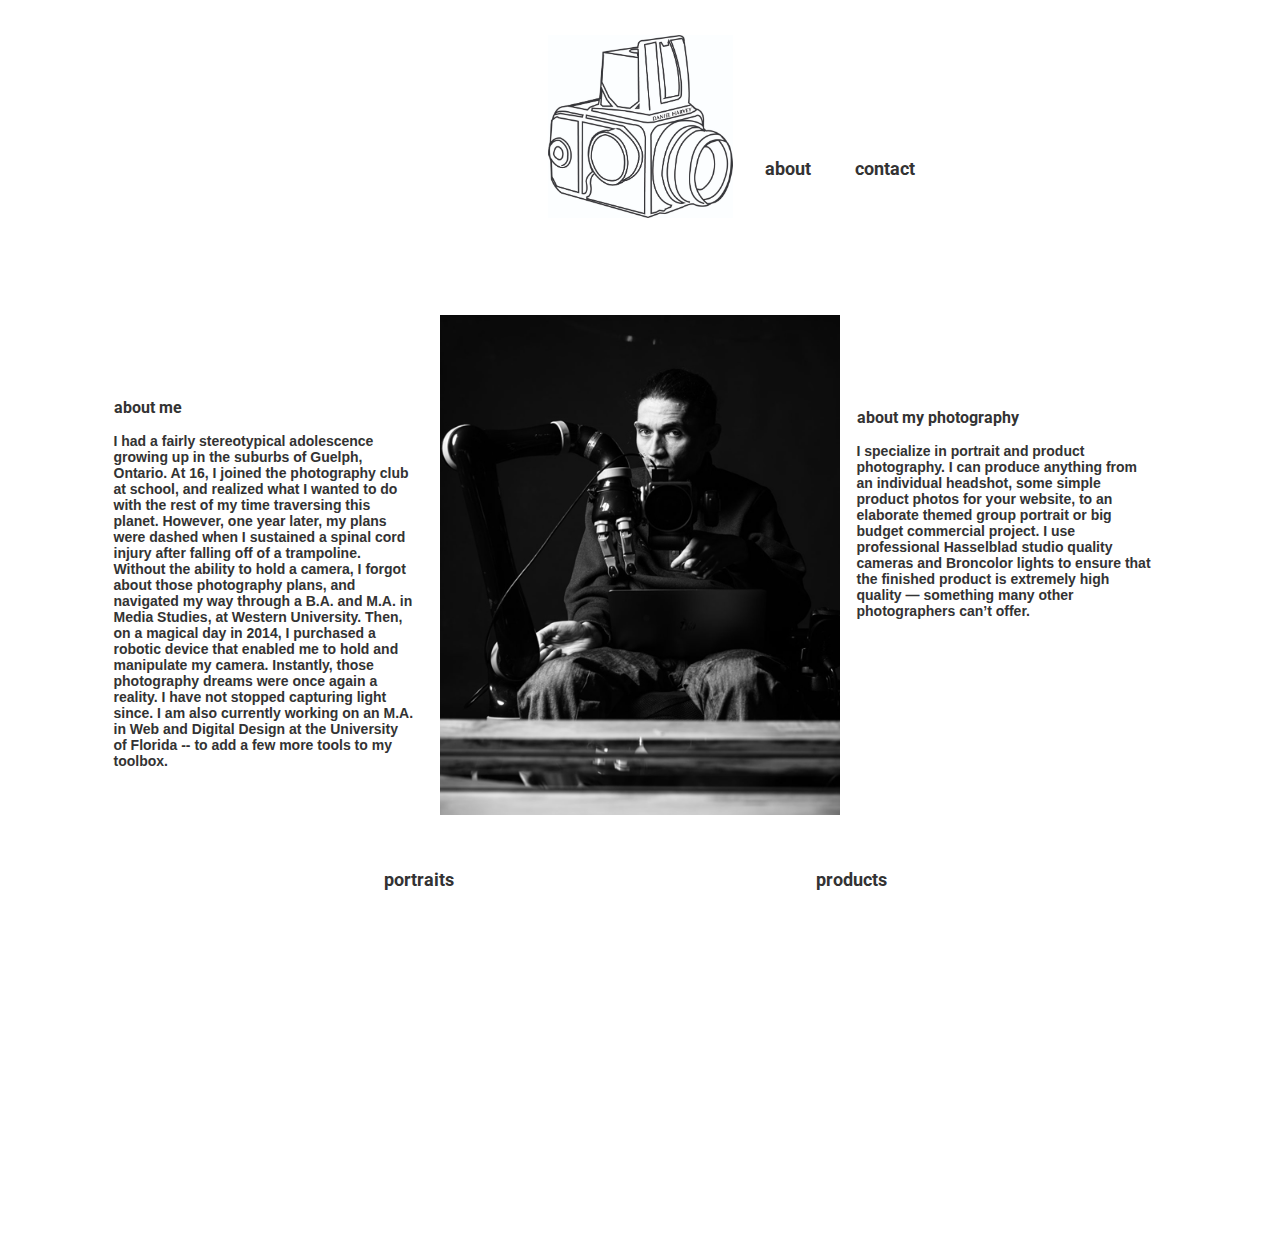
<file: about.html>
<!DOCTYPE html>
<html lang="en" dir="ltr">
  <head>
          <!-- Global site tag (gtag.js) - Google Analytics -->
      <script async src="https://www.googletagmanager.com/gtag/js?id=G-QVLJ7PCMH1"></script>
      <script>
        window.dataLayer = window.dataLayer || [];
        function gtag(){dataLayer.push(arguments);}
        gtag('js', new Date());

        gtag('config', 'G-QVLJ7PCMH1');
      </script>

    <meta charset="utf-8">
    <meta name="keywords" content="portrait and commercial product photography" />
    <meta name="description" content="Professional Product and Portrait Photographer in London, Ontario." />

    <title>about</title>

    <!--Google Fonts-->
    <link href="https://fonts.googleapis.com/css2?family=Roboto:wght@300&display=swap" rel="stylesheet">

    <!--Favicon-->
    <link rel="icon" type="image/ico" href="images/favicon.ico" />

    <!--Link to CSS File-->
    <link type="text/css" rel="stylesheet" href="css/styles.css" />

  </head>

  <body>
    <header>

      <div class="header">
        <a href="index.html">
          <img class=logo src="images/dhcameralogo.jpg" alt="DH-Logo" width="175"></a>

        <nav>
          <ul>
            <li><a href="about.html">about</a></li>
            <li><a href="contact.html">contact</a></li>
          </ul>
        </nav>
      </div>

    </header>

      <main>


        <section class="self-portrait">
          <img src="images/self-portrait.jpg" alt="self-portrait" />
        </section>

        <section class="aboutme">

          <h3>about me</h3>
          <br>
          <p> I had a fairly stereotypical adolescence growing up in the suburbs of Guelph, Ontario. At 16, I joined the photography club at school, and realized what I wanted to do with the rest of my time traversing this planet. However, one year later, my plans were dashed when I sustained a spinal cord injury after falling off of a trampoline. Without the ability to hold a camera, I forgot about those photography plans, and navigated my way through a B.A. and M.A. in Media Studies, at Western University. Then, on a magical day in 2014, I purchased a robotic device that enabled me to hold and manipulate my camera. Instantly, those photography dreams were once again a reality. I have not stopped capturing light since. I am also currently working on an M.A. in Web and Digital Design at the University of Florida -- to add a few more tools to my toolbox.</p>

        </section>

        <section class="aboutphotography">

          <h3>about my photography</h3>
          <br>
          <p> I specialize in portrait and product photography. I can produce anything from an individual headshot, some simple product photos for your website, to an elaborate themed group portrait or big budget commercial project. I use professional Hasselblad studio quality cameras and Broncolor lights to ensure that the finished product is extremely high quality — something many other photographers can’t offer.</p>

        </section>


      </main>

    <footer>
        <nav>
          <ul>
            <li><a href="portraits.html">portraits</a></li>
            <li><a href="products.html">products</a></li>
          </ul>
        </nav>
    </footer>

  </body>
</html>
</file>
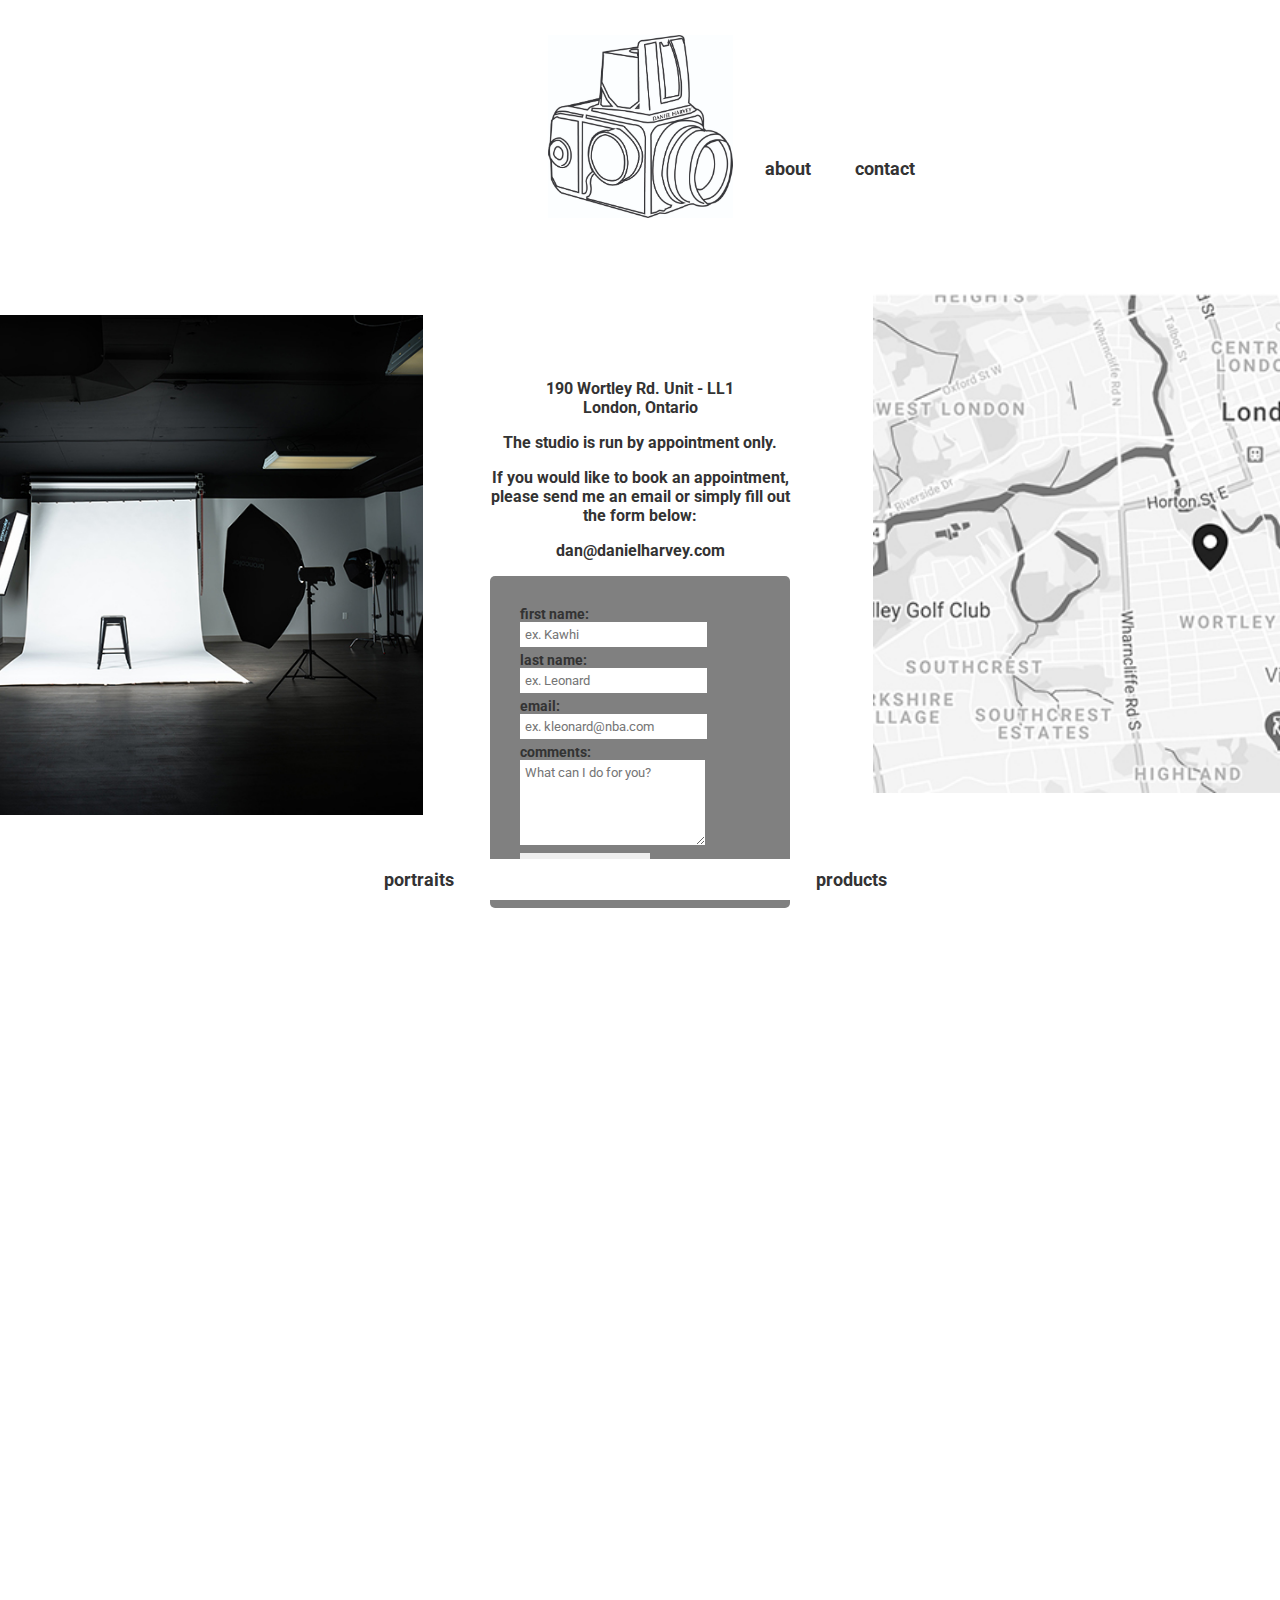
<file: contact.html>
<!DOCTYPE html>
<html lang="en" dir="ltr">
  <head>
          <!-- Global site tag (gtag.js) - Google Analytics -->
      <script async src="https://www.googletagmanager.com/gtag/js?id=G-QVLJ7PCMH1"></script>
      <script>
        window.dataLayer = window.dataLayer || [];
        function gtag(){dataLayer.push(arguments);}
        gtag('js', new Date());

        gtag('config', 'G-QVLJ7PCMH1');
      </script>

    <meta charset="utf-8">
    <meta name="keywords" content="portrait and commercial product photography" />
    <meta name="description" content="Professional Product and Portrait Photographer in London, Ontario." />

    <title>contact</title>

    <!--Google Fonts-->
    <link href="https://fonts.googleapis.com/css2?family=Roboto:wght@300&display=swap" rel="stylesheet">

    <!--Favicon-->
    <link rel="icon" type="image/ico" href="images/favicon.ico" />

    <!--Link to CSS File-->
    <link type="text/css" rel="stylesheet" href="css/styles.css" />

  </head>

  <body>
    <header>

      <div class="header">
        <a href="index.html">
          <img class=logo src="images/dhcameralogo.jpg" alt="DH-Logo" width="175"></a>

        <nav>
          <ul>
            <li><a href="about.html">about</a></li>
            <li><a href="contact.html">contact</a></li>
          </ul>
        </nav>
      </div>

    </header>

      <main>

        <section class="studio-image">
          <img src="images/studio-image.jpg" alt="studio" width="500">
        </section>

        <section class="contact-info">
          <br><h3>190 Wortley Rd. Unit - LL1</h3> <h3>London, Ontario</h3>
          <br>
          <h3>The studio is run by appointment only.</h3>
          <br><h3>If you would like to book an appointment, please send me an email or simply fill out the form below:</h3>
          <br><h3> dan@danielharvey.com</h3>

          <br>
          <form class="contact-forms" id="test_form" name="test_form" method="post" action="form.php" onsubmit="return validateForm(this)">

            <div class="first-name input-section">
              <label for="firstname" class="label_input_wrap"> first name: </label>
              <input type="text" name="req_firstname" id="firstname" placeholder="ex. Kawhi"/>
            </div>

            <div class="last-name input-section">
              <label for="lastname" class="label_input_wrap"> last name: </label>
              <input type="text" name="req_lastname" id="lastname" placeholder="ex. Leonard"/>
            </div>

            <div class="email input-section">
              <label for="email" class="label_input_wrap"> email: </label>
              <input type="email" name="req_email" id="email" placeholder="ex. kleonard@nba.com"/>
            </div>

            <div class="comments input-section">
              <label for="comments" class="label_input_wrap"> comments: </label>
              <textarea name="comments" id="comments" cols="20" rows="5" placeholder="What can I do for you?"></textarea>
            </div>

            <div class="submit">
              <input type="submit" value="send Dan a message"/>
            </div>
          </form>
        </section>

        <section class="studio-map">
          <img src="images/studio-map.jpg" alt="studio map" width="500">
        </section>

      </main>

    <footer>
        <nav>
          <ul>
            <li><a href="portraits.html">portraits</a></li>
            <li><a href="products.html">products</a></li>
          </ul>
        </nav>
    </footer>

  </body>
</html>
</file>
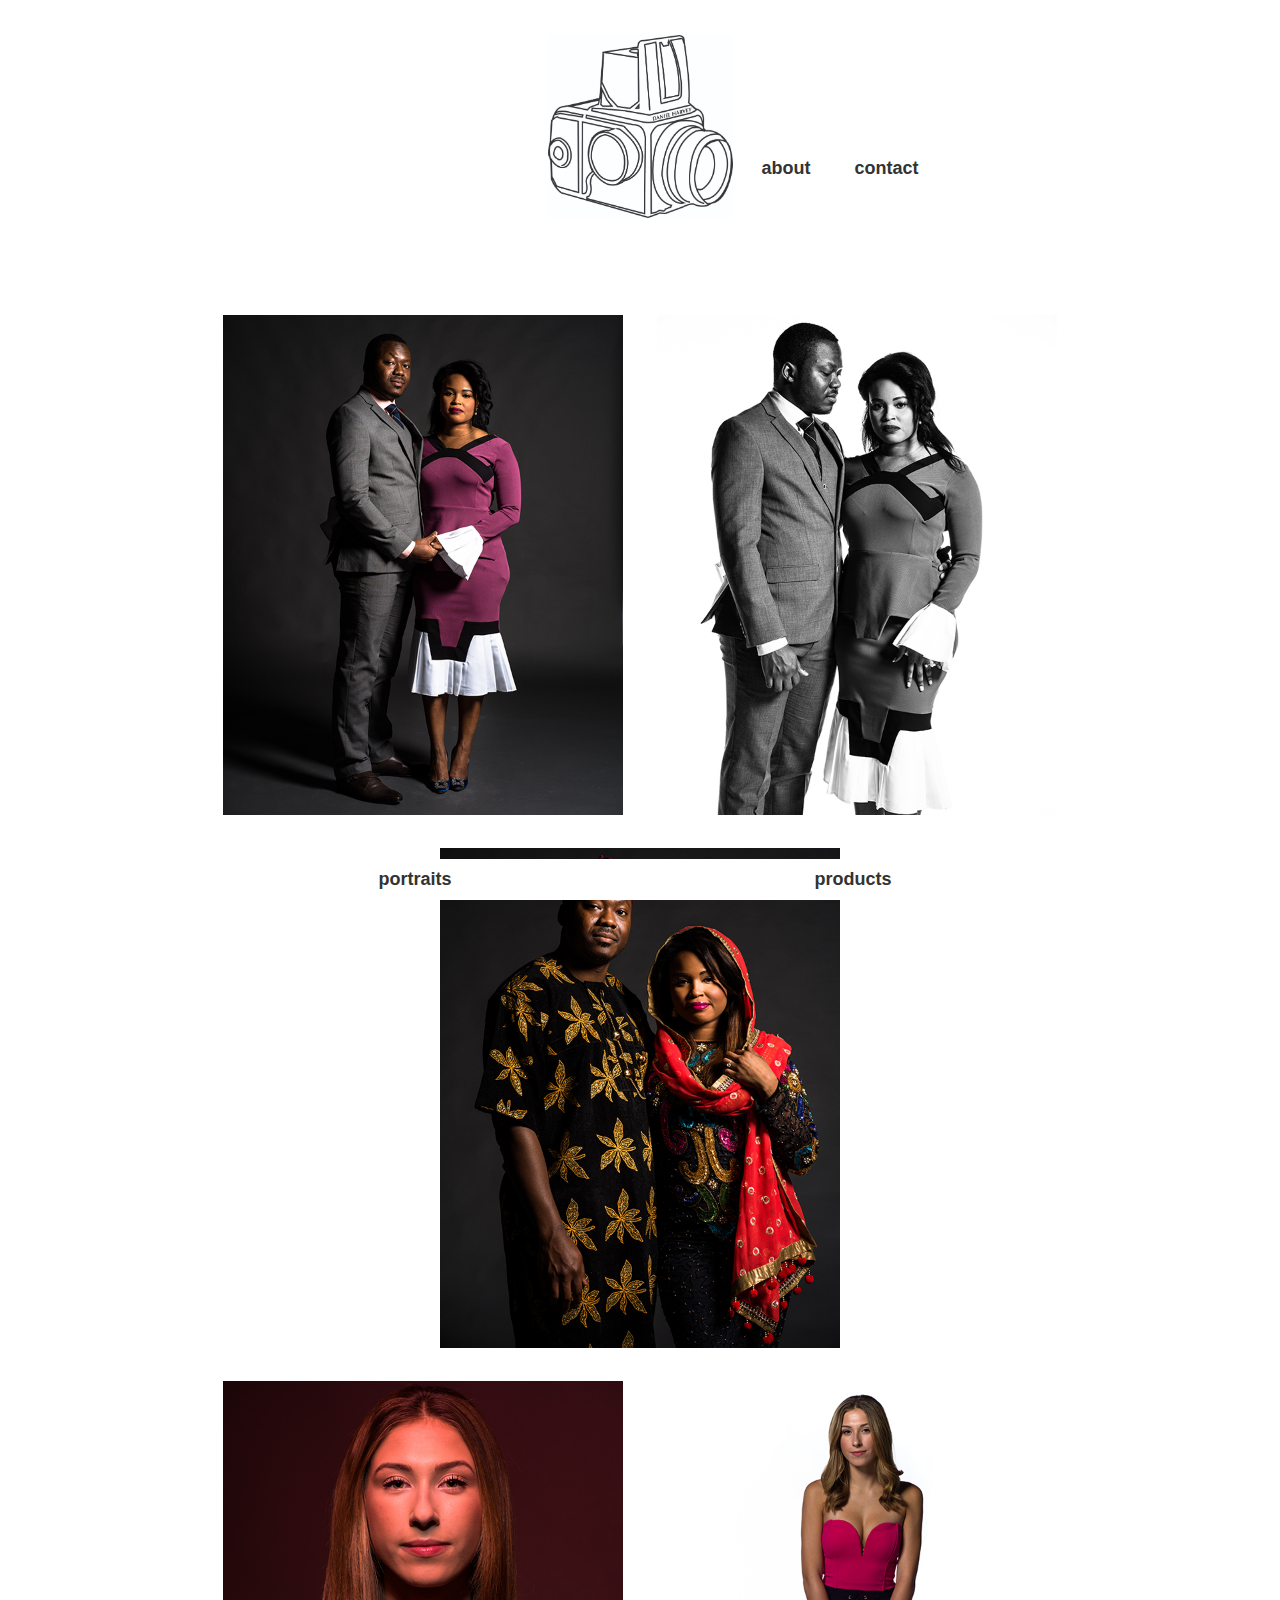
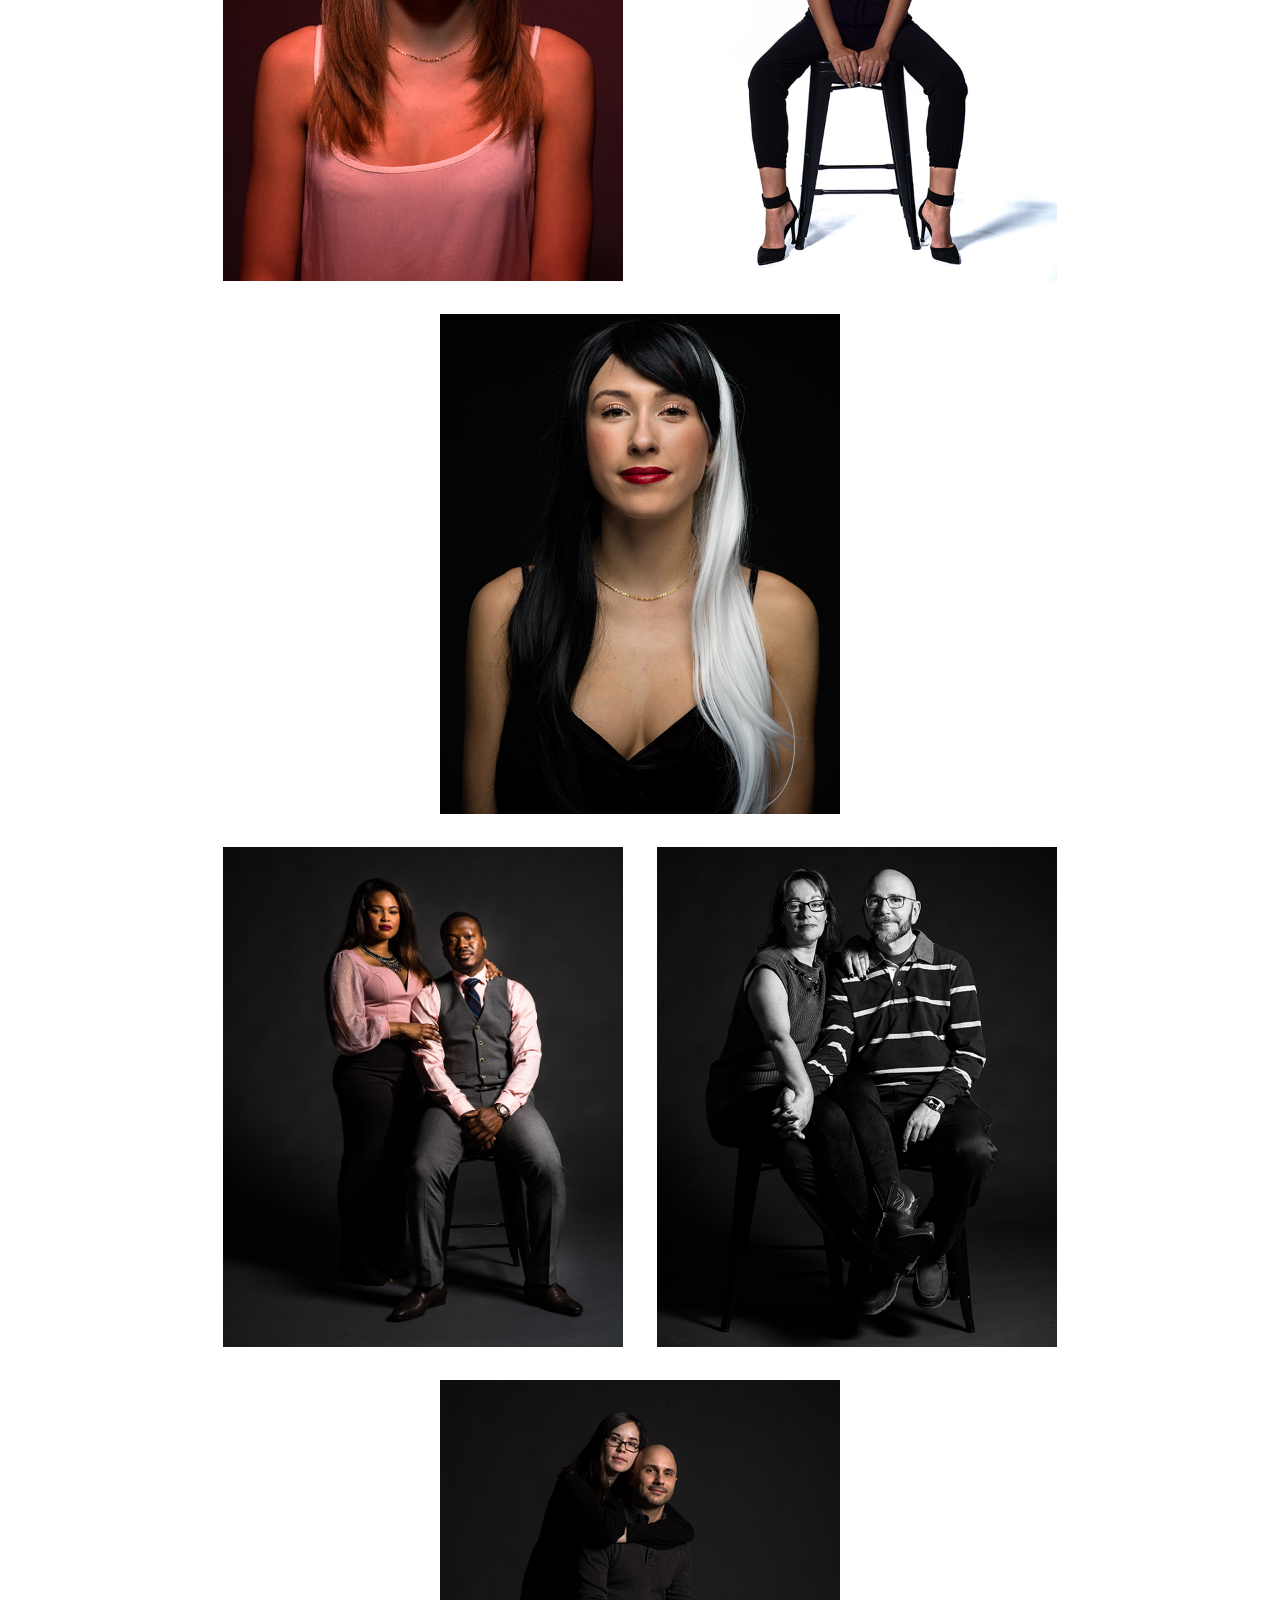
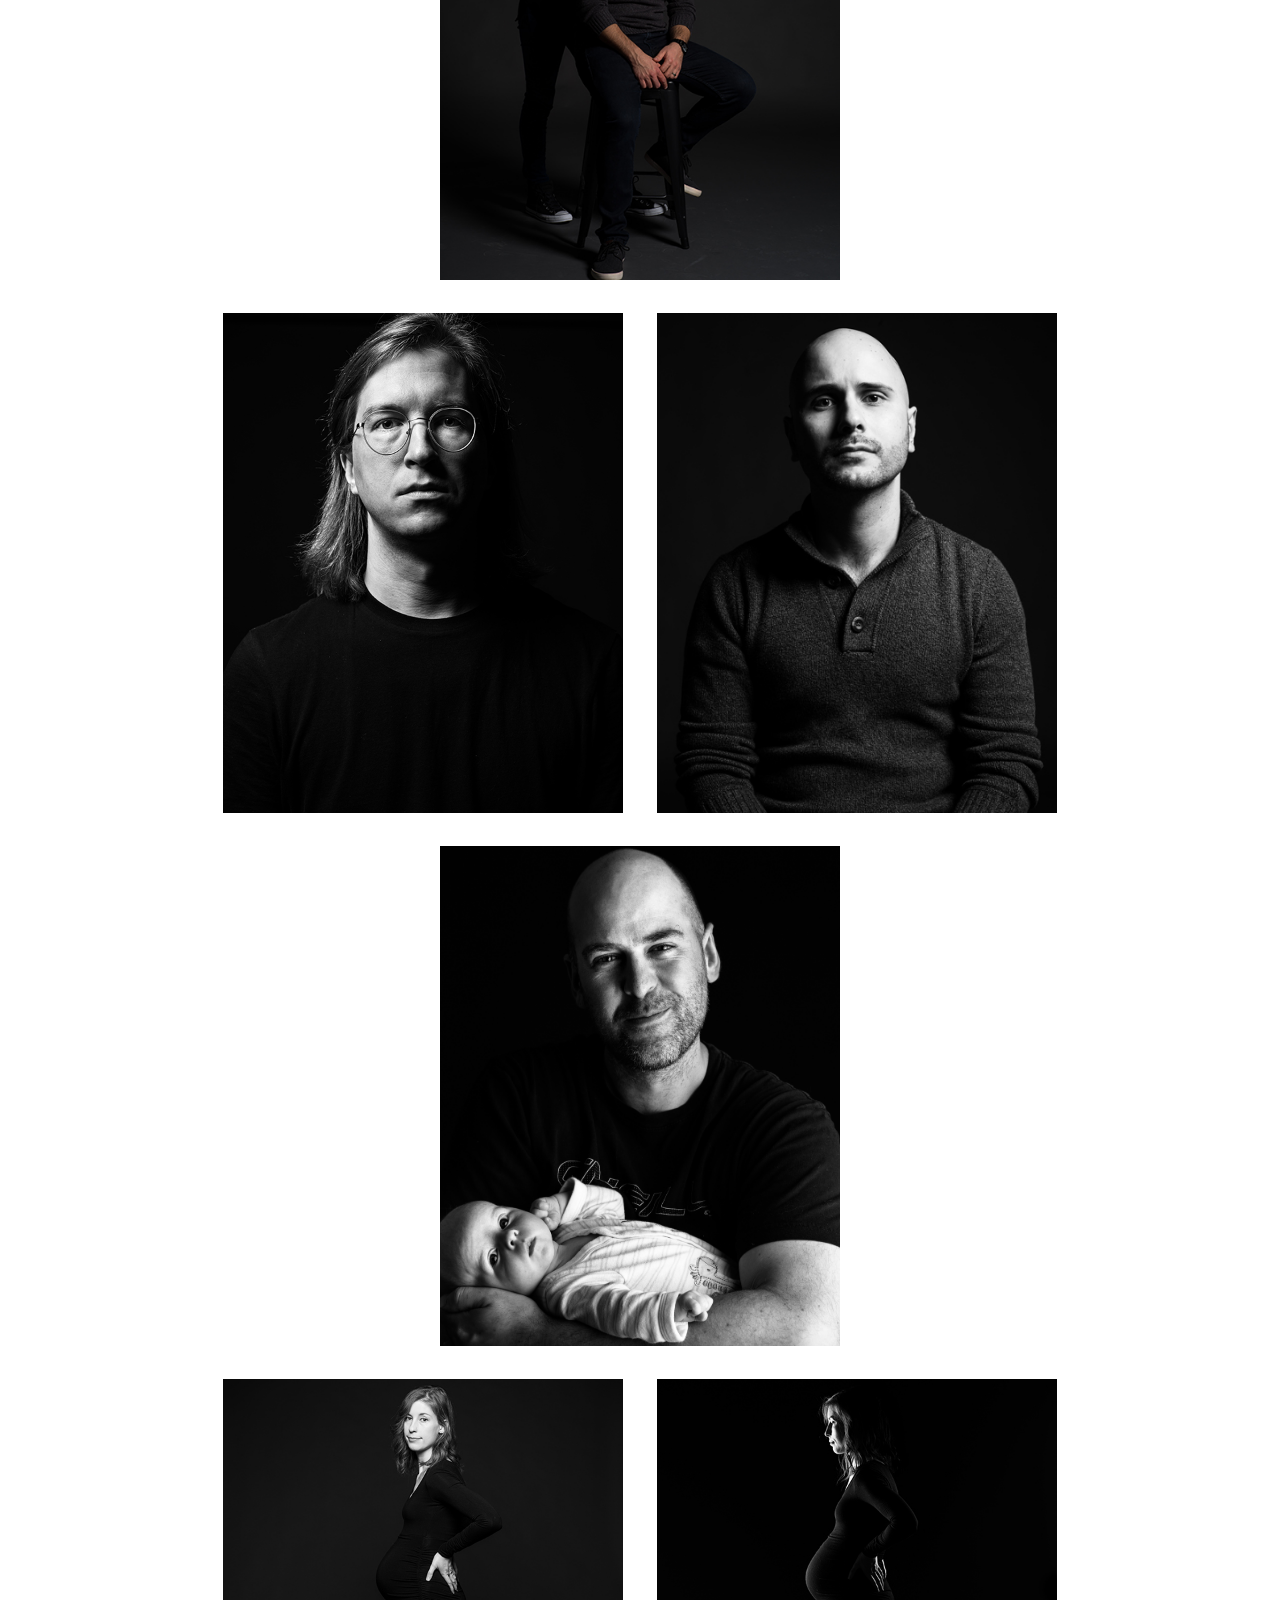
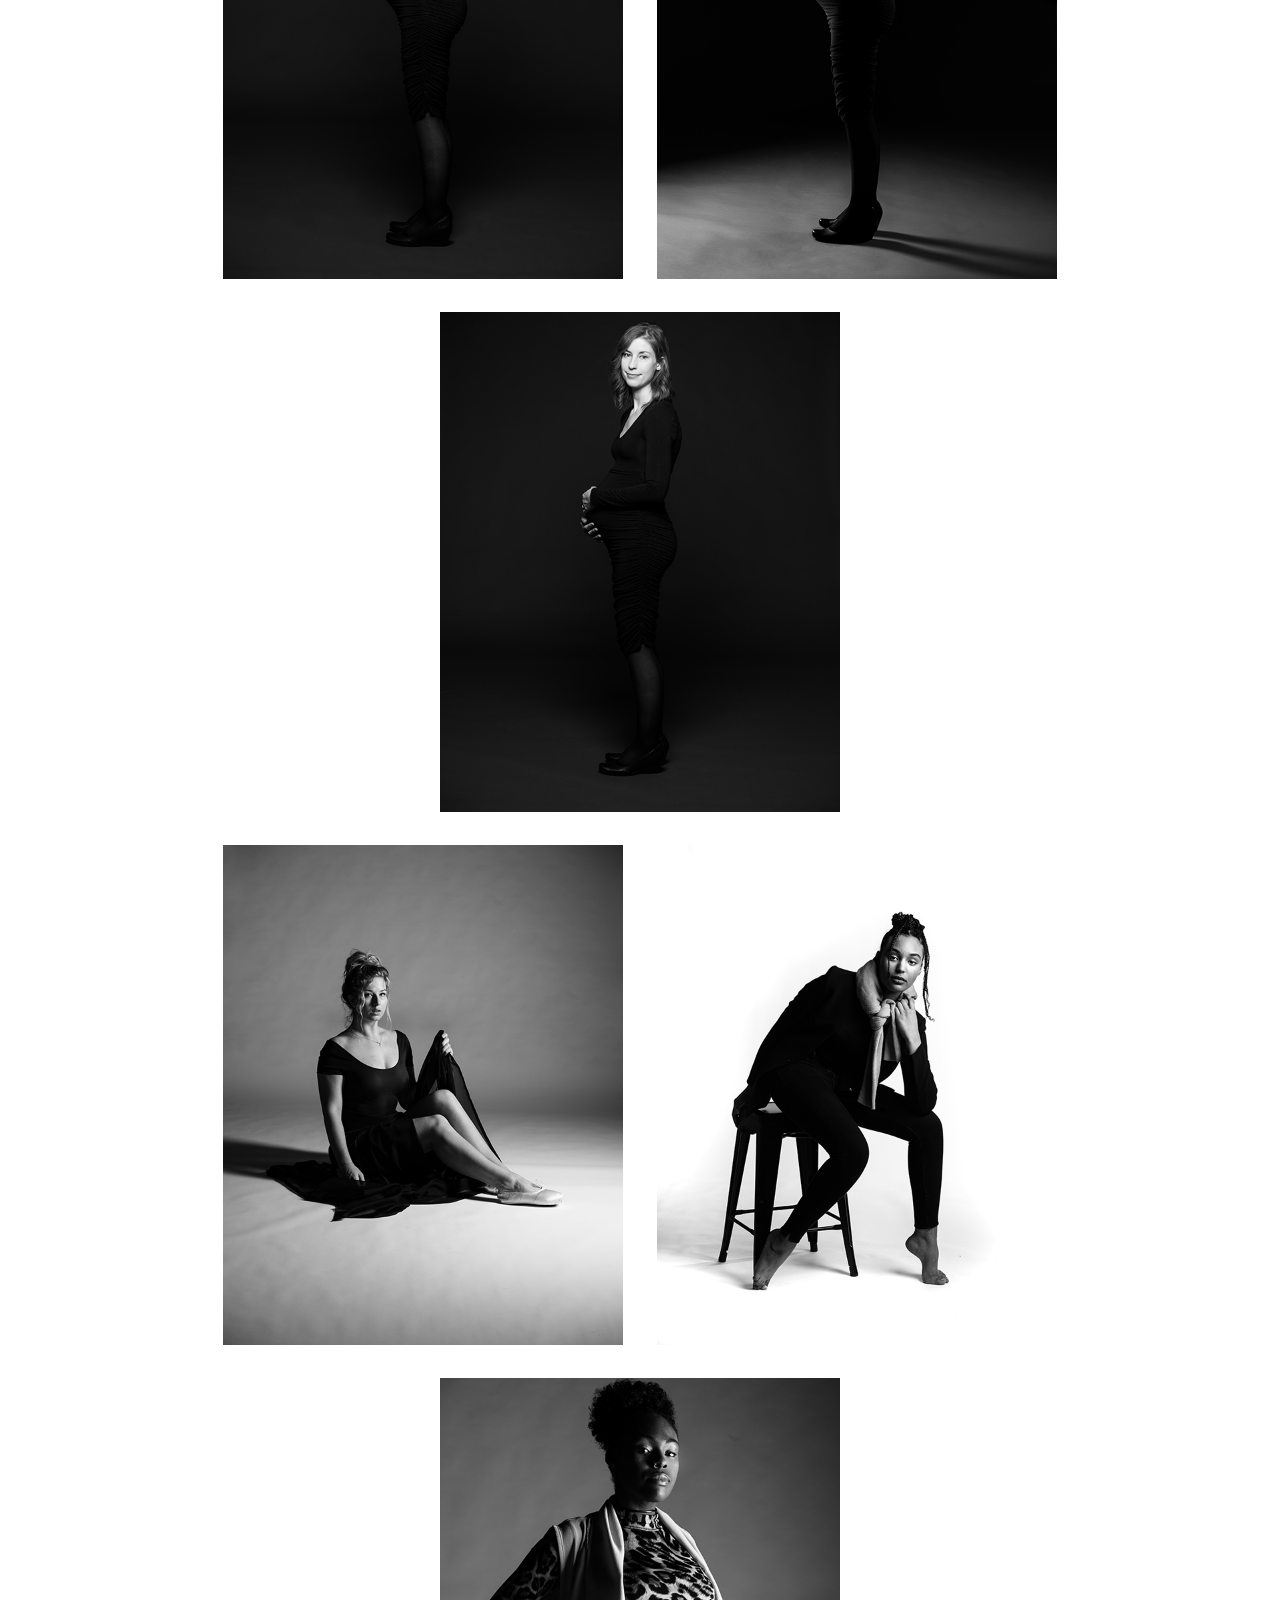
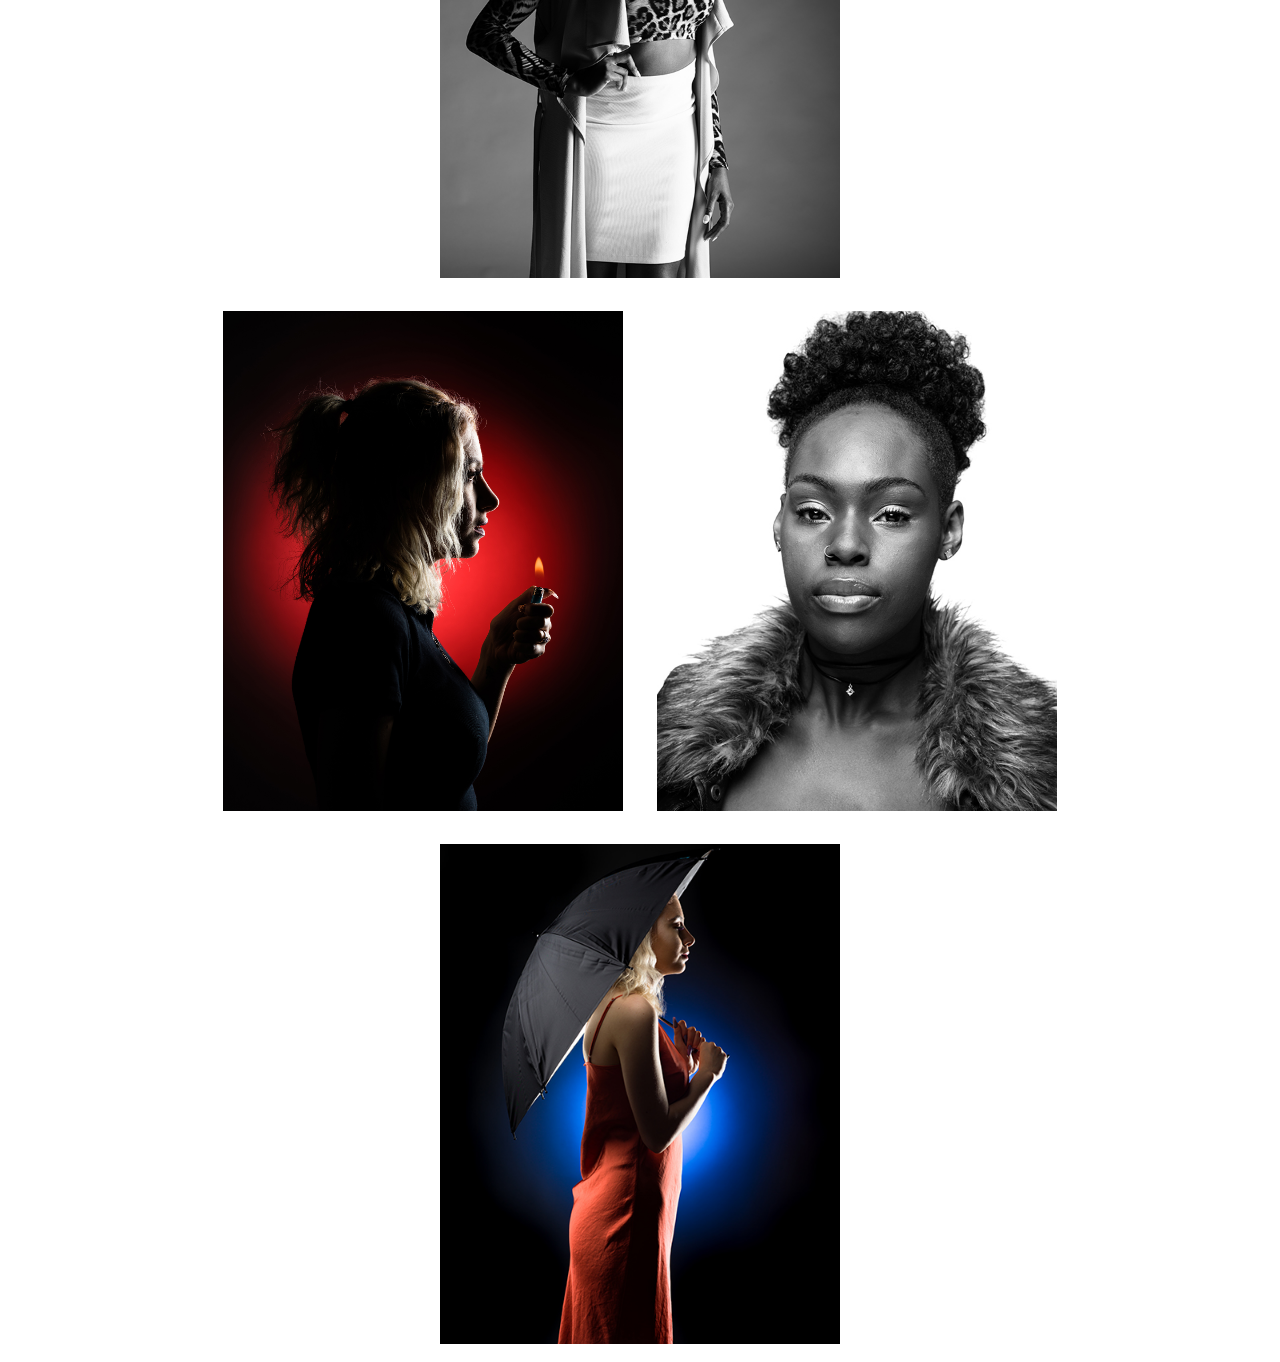
<file: people.html>
<!DOCTYPE html>
<html lang="en" dir="ltr">
  <head>
    <meta charset="utf-8">
    <title>portraits</title>

    <link rel="icon" type="image/ico" href="images/favicon.ico" />

    <!--Link to CSS File-->
    <link type="text/css" rel="stylesheet" href="css/styles.css" />

    <link href="lightbox/src/css/lightbox.css" rel="stylesheet" />

    <script src="https://ajax.googleapis.com/ajax/libs/jquery/3.3.1/jquery.min.js"></script>
  </head>

  <body>
    <header>

      <div class="header">
              <a href="index.html">
                <img class="logo" src="images/dhcameralogo.jpg" alt="DH-Logo" width="175"></a>
        <nav>
            <ul>
              <li><a href="about.html">about</a></li>
              <li><a href="contact.html">contact</a></li>
            </ul>
        </nav>
      </div>

      </header>

      <main>
        <div class="container">
        <section class="photography">

          <a href="images/couple-portrait3.jpg" data-lightbox="image-1" data-title=""><img src="images/couple-portrait3.jpg" alt="portraits" width="500"/></a>
          <a href="images/couple-portrait4.jpg" data-lightbox="image-1" data-title=""><img src="images/couple-portrait4.jpg" alt="portraits" width="500"/></a>
          <a href="images/couple-portrait5.jpg" data-lightbox="image-1" data-title=""><img src="images/couple-portrait5.jpg" alt="portraits" width="500"/></a>

          <br>

          <a href="images/portrait10.jpg" data-lightbox="image-1" data-title=""><img src="images/portrait10.jpg" alt="portraits" width="500"/></a>
          <a href="images/stool-portrait6.jpg" data-lightbox="image-1" data-title=""><img src="images/stool-portrait6.jpg" alt="portraits" width="500"/></a>
          <a href="images/portrait13.jpg" data-lightbox="image-1" data-title=""><img src="images/portrait13.jpg" alt="portraits" width="500"/></a>

          <br>

          <a href="images/couple-portrait-homepage.jpg" data-lightbox="image-1" data-title=""><img src="images/couple-portrait-homepage.jpg" alt="portraits" width="400"/></a>
          <a href="images/couple-portrait2.jpg" data-lightbox="image-1" data-title=""><img src="images/couple-portrait2.jpg" alt="portraits" width="400"/></a>
          <a href="images/couple-portrait6.jpg" data-lightbox="image-1" data-title=""><img src="images/couple-portrait6.jpg" alt="portraits" width="400"/></a>

          <br>

          <a href="images/stool-portrait2.jpg" data-lightbox="image-1" data-title=""><img src="images/stool-portrait2.jpg" alt="portraits" width="500"/></a>
          <a href="images/bald-shadows.jpg" data-lightbox="image-1" data-title=""><img src="images/bald-shadows.jpg" alt="portraits" width="500"/></a>
          <a href="images/bald-baby-shadows.jpg" data-lightbox="image-1" data-title=""><img src="images/bald-baby-shadows.jpg" alt="portraits" width="500"/></a>

          <br>

          <a href="images/portrait4.jpg" data-lightbox="image-1" data-title=""><img src="images/portrait4.jpg" alt="portraits" width="500"/></a>
          <a href="images/portrait3.jpg" data-lightbox="image-1" data-title=""><img src="images/portrait3.jpg" alt="portraits" width="500"/></a>
          <a href="images/portrait5.jpg" data-lightbox="image-1" data-title=""><img src="images/portrait5.jpg" alt="portraits" width="500"/></a>

          <br>

          <a href="images/portrait9.jpg" data-lightbox="image-1" data-title=""><img src="images/portrait9.jpg" alt="portraits" width="500"/></a>
          <a href="images/stool-portrait.jpg" data-lightbox="image-1" data-title=""><img src="images/stool-portrait.jpg" alt="portraits" width="500"/></a>
          <a href="images/portrait2.jpg" data-lightbox="image-1" data-title=""><img src="images/portrait2.jpg" alt="portraits" width="500"/></a>

          <br>

          <a href="images/girl-lighter.jpg" data-lightbox="image-1" data-title=""><img src="images/girl-lighter.jpg" alt="portraits" width="500"/></a>
          <a href="images/portrait1.jpg" data-lightbox="image-1" data-title=""><img src="images/portrait1.jpg" alt="portraits" width="500"/></a>
          <a href="images/girl-umbrella.jpg" data-lightbox="image-1" data-title=""><img src="images/girl-umbrella.jpg" alt="portraits" width="500"/></a>

          <br>

        </section>
      </div>

      </main>

      <footer>
        <nav>
          <ul>
            <li><a href="people.html">portraits</a></li>
            <li><a href="things.html">products</a></li>
          </ul>
        </nav>
      </footer>

      <script src="lightbox/src/js//lightbox.js"></script>

  </body>
</html>
</file>
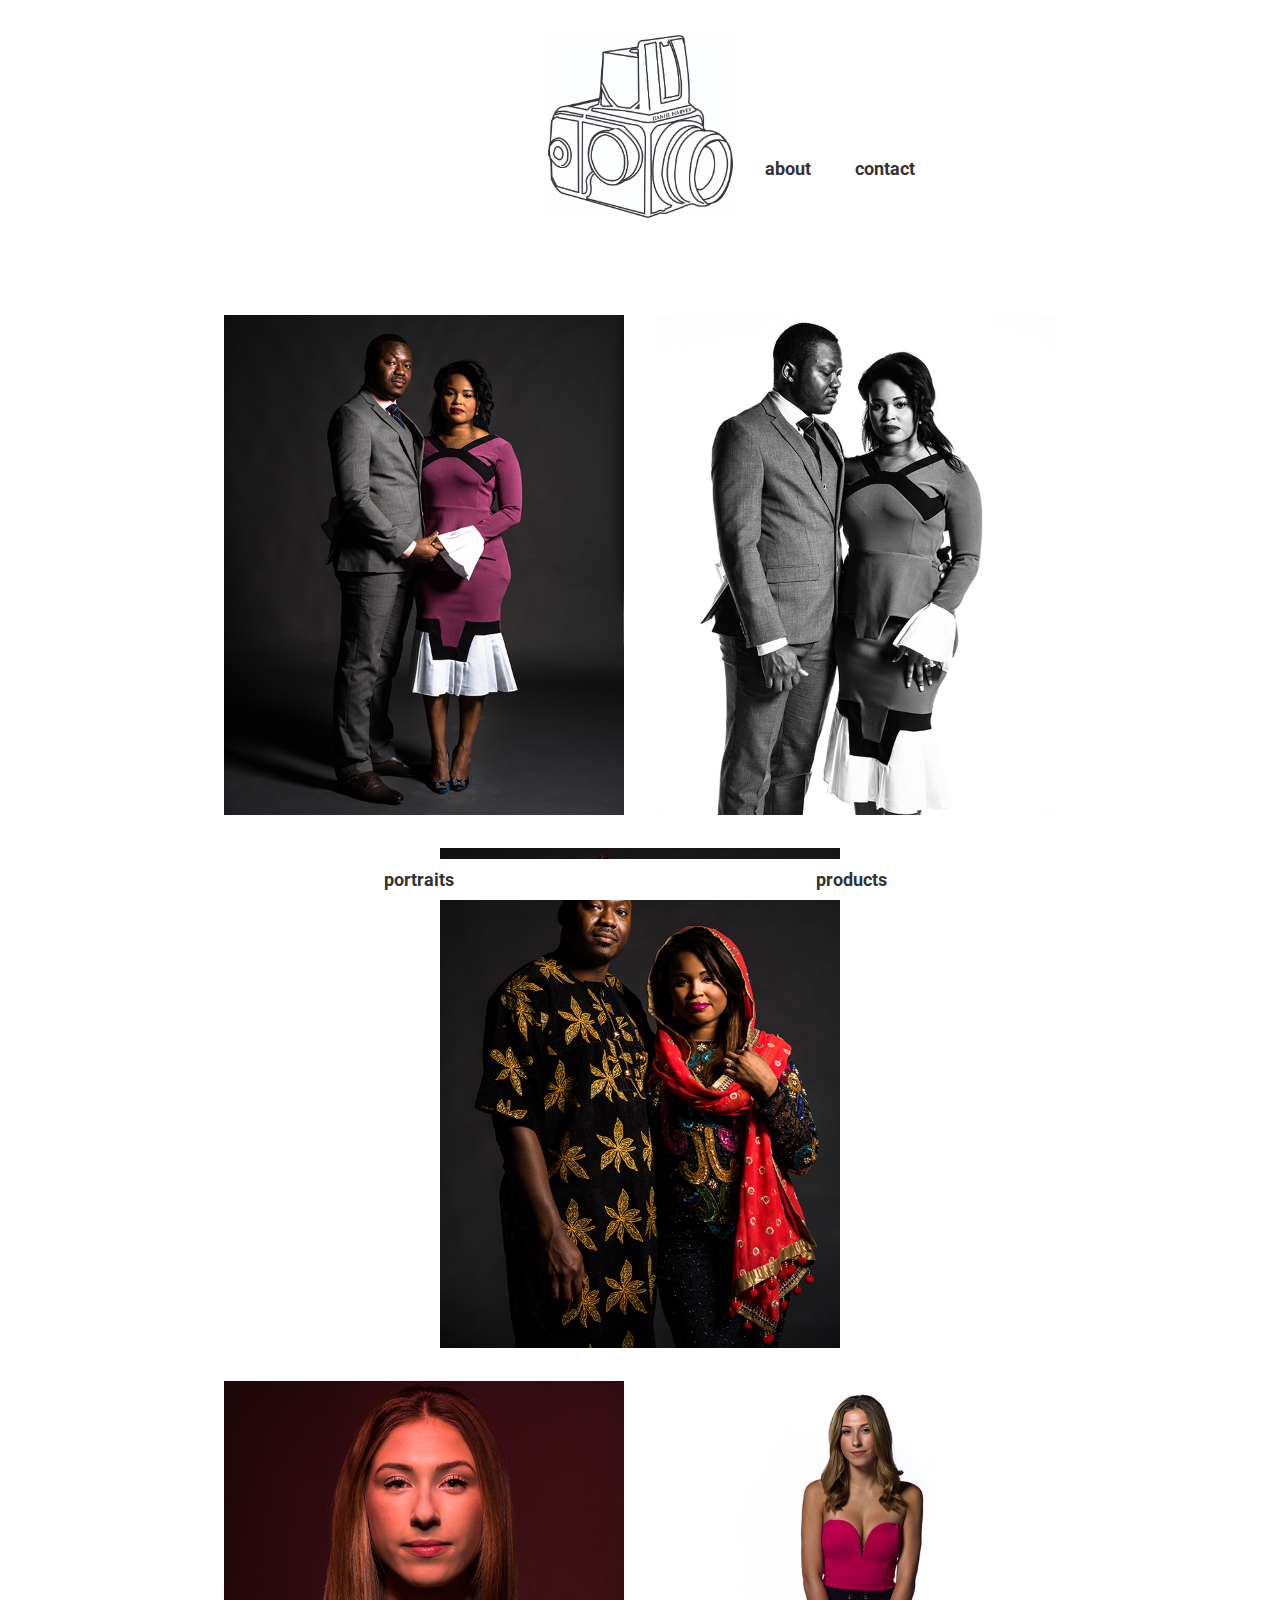
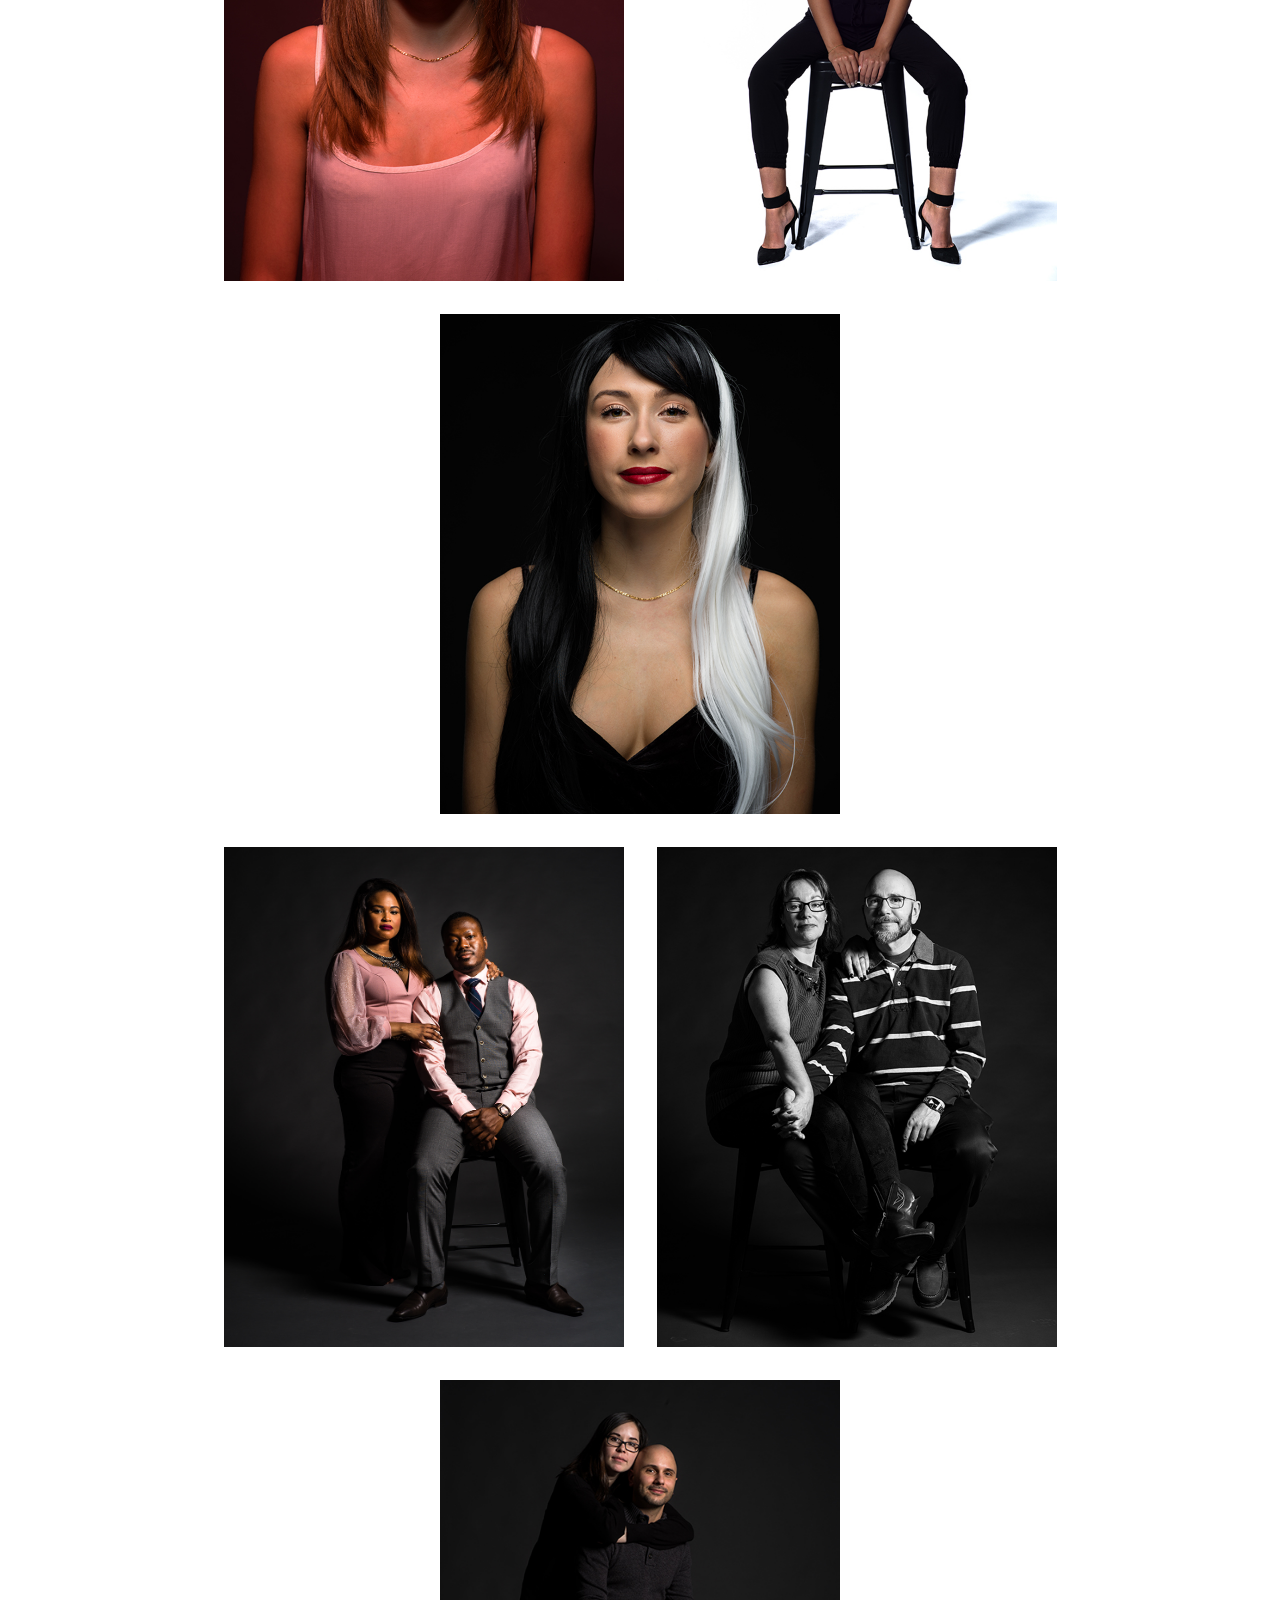
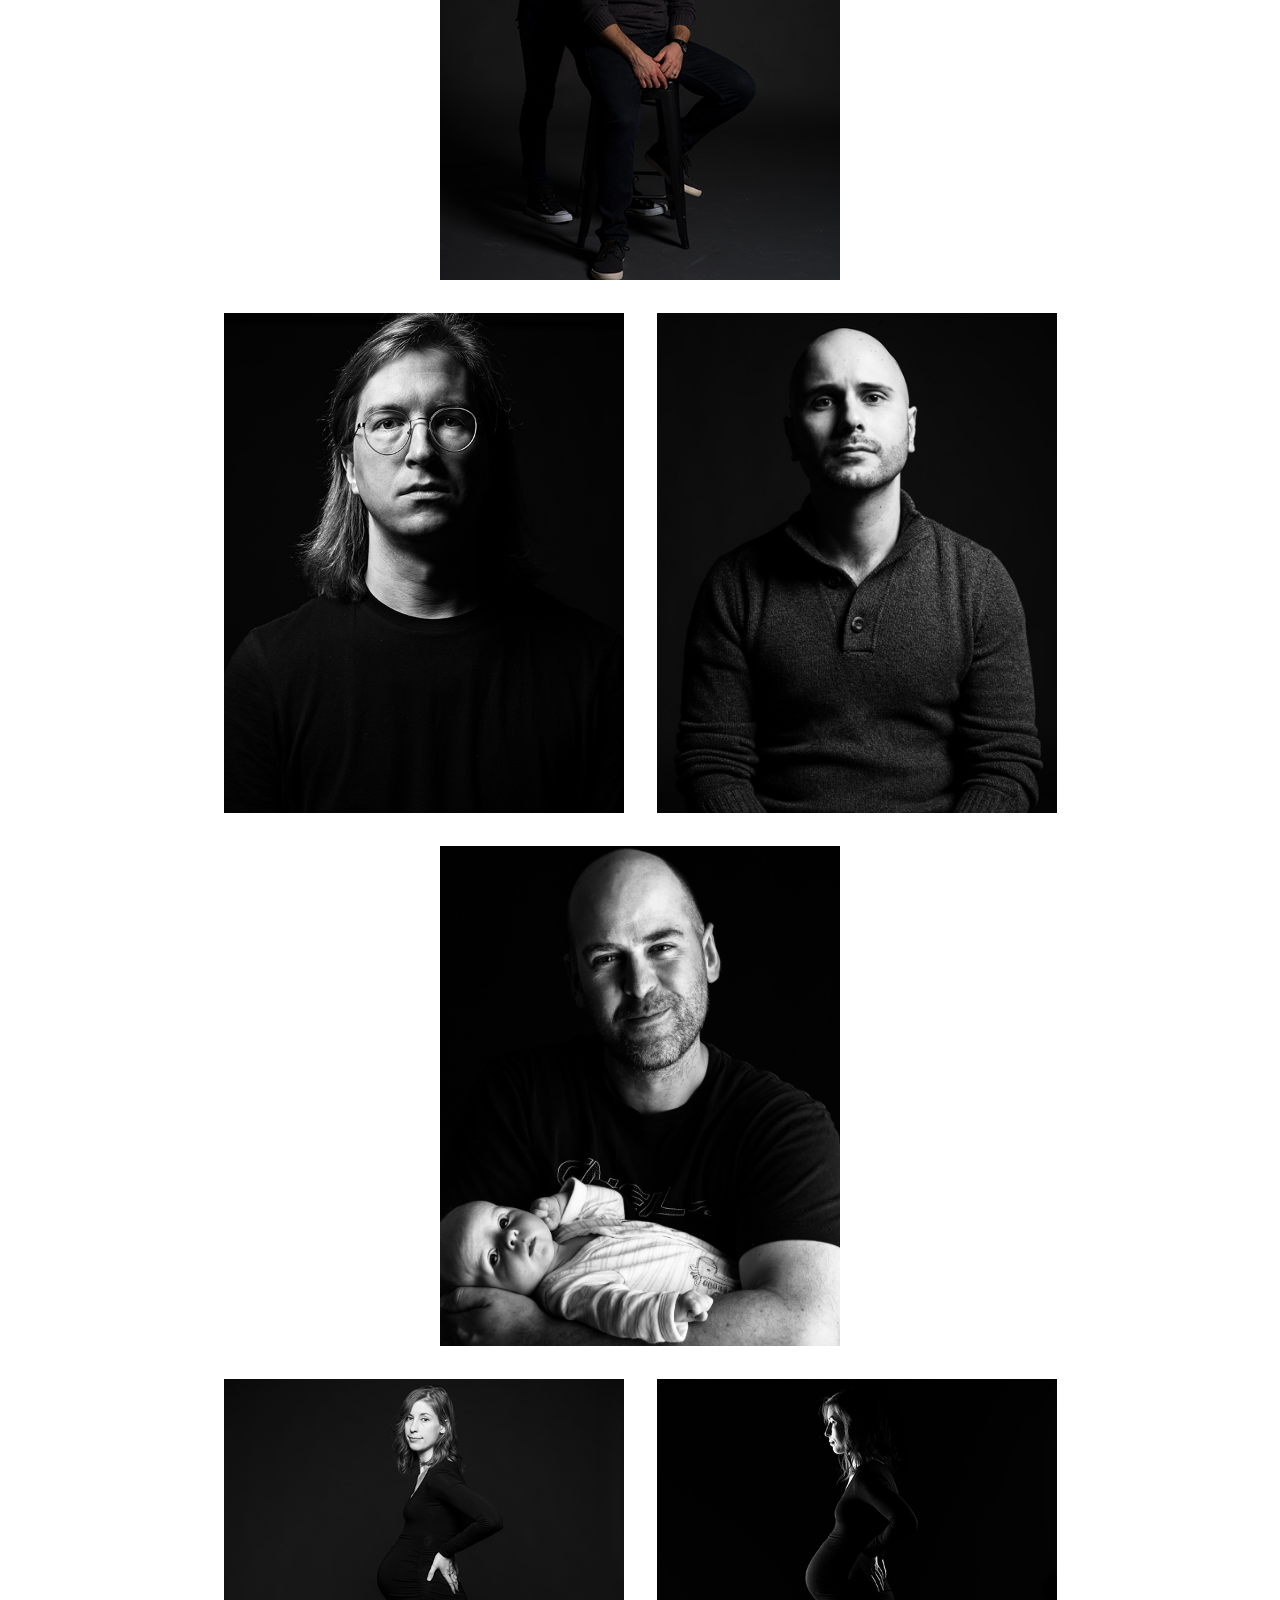
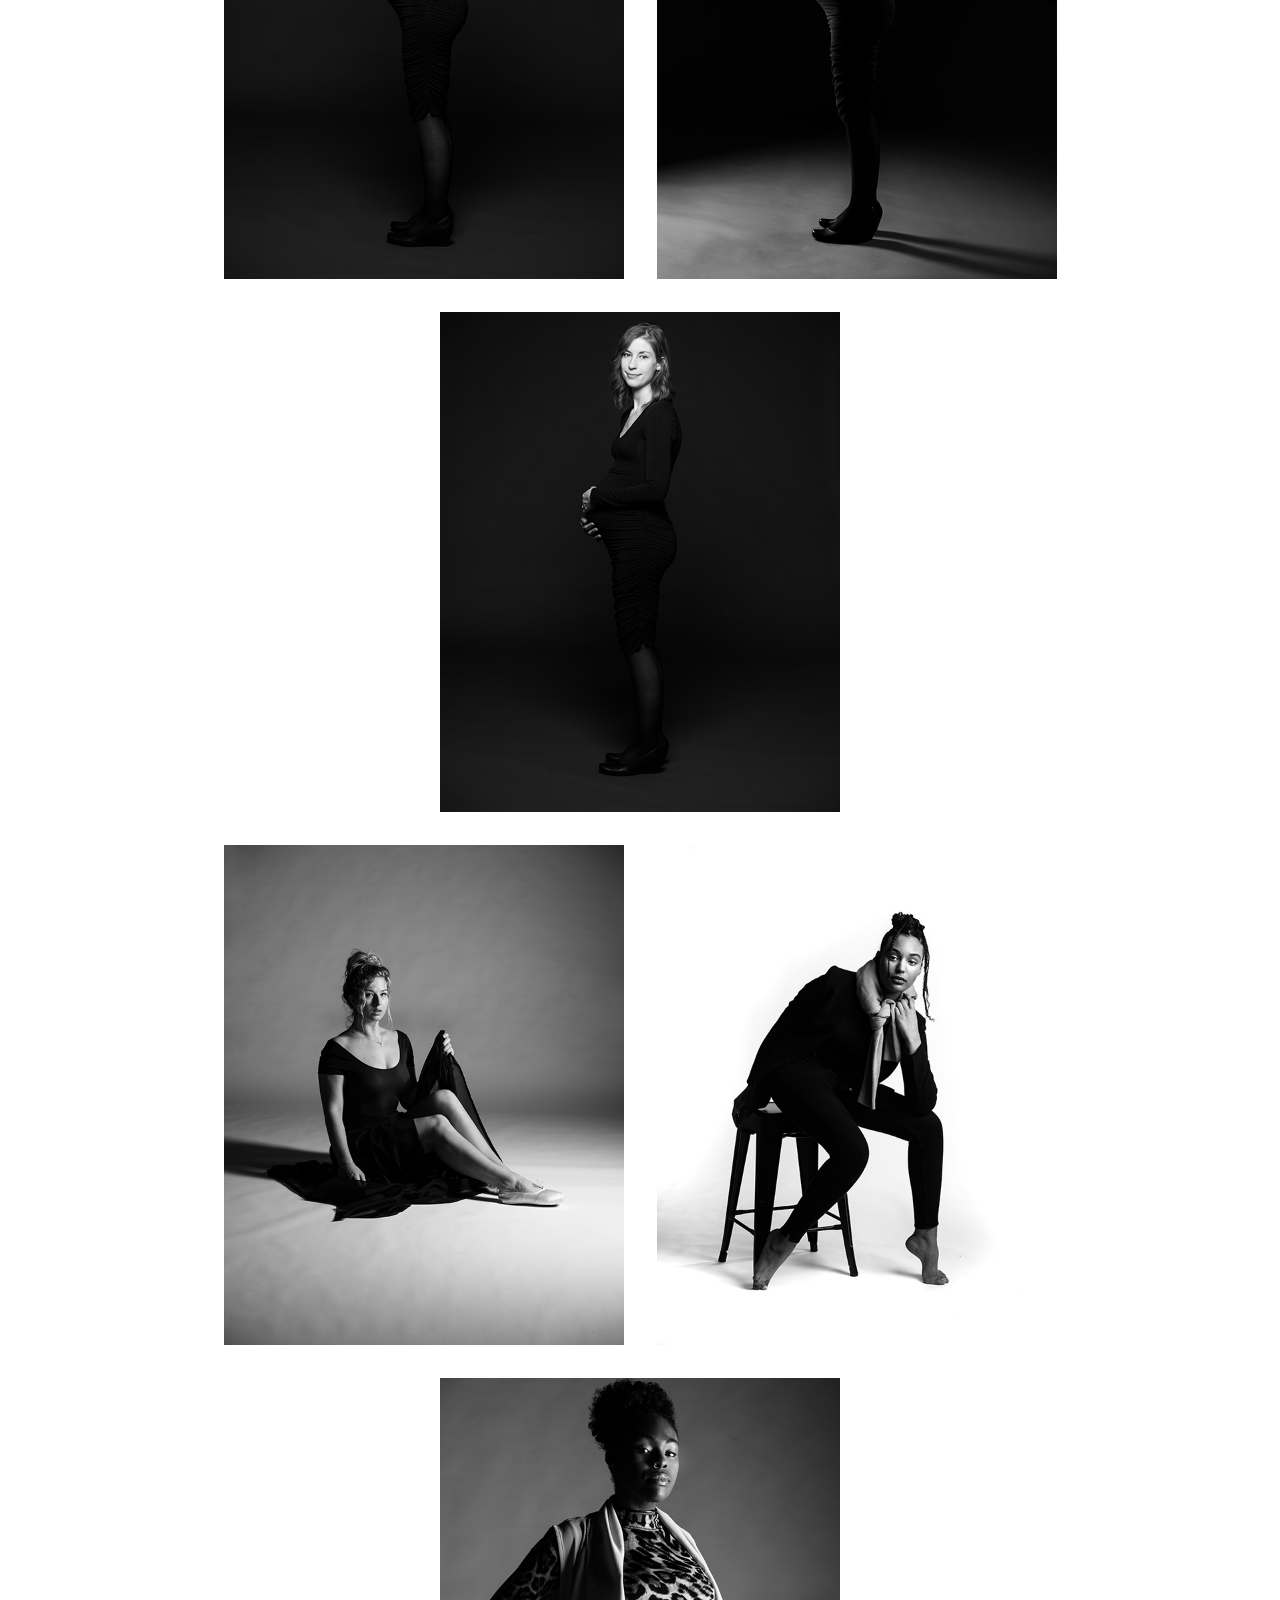
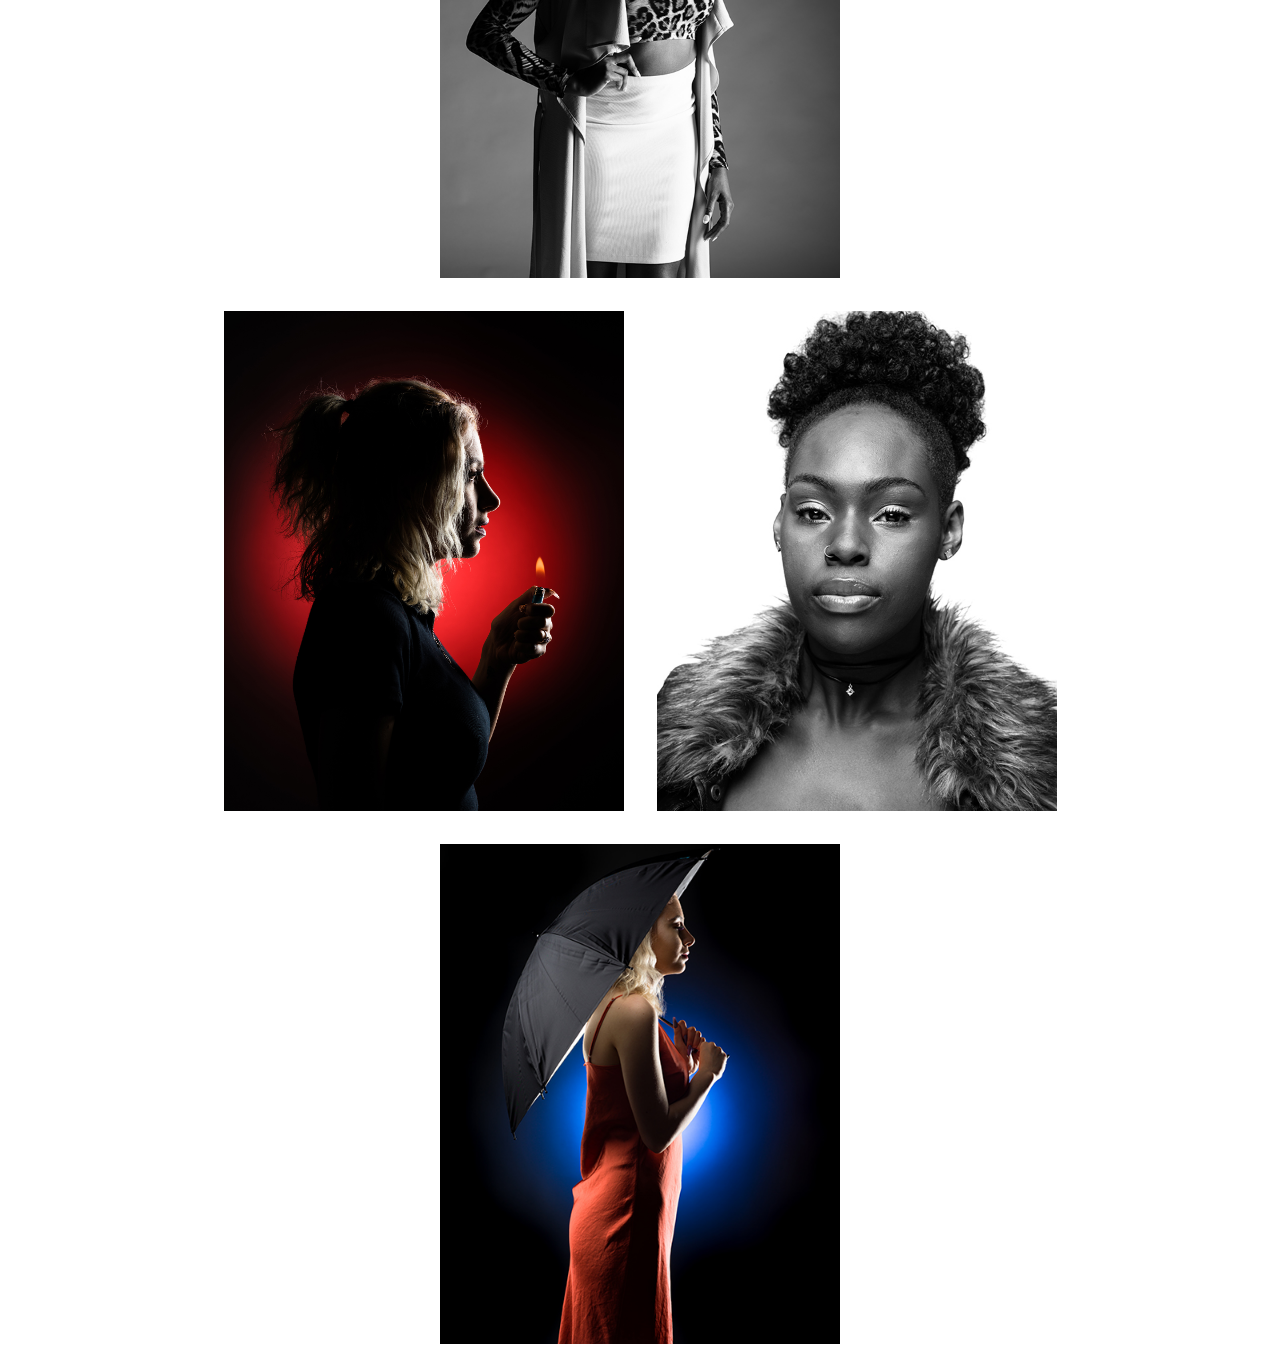
<file: portraits.html>
<!DOCTYPE html>
<html lang="en" dir="ltr">
  <head>
          <!-- Global site tag (gtag.js) - Google Analytics -->
      <script async src="https://www.googletagmanager.com/gtag/js?id=G-QVLJ7PCMH1"></script>
      <script>
        window.dataLayer = window.dataLayer || [];
        function gtag(){dataLayer.push(arguments);}
        gtag('js', new Date());

        gtag('config', 'G-QVLJ7PCMH1');
      </script>

    <meta charset="utf-8">
    <meta name="keywords" content="portrait and commercial product photography" />
    <meta name="description" content="Professional Product and Portrait Photographer in London, Ontario." />

    <title>portraits</title>

    <!--Google Fonts-->
    <link href="https://fonts.googleapis.com/css2?family=Roboto:wght@300&display=swap" rel="stylesheet"> 

    <!--Favicon-->
    <link rel="icon" type="image/ico" href="images/favicon.ico" />

    <!--Link to CSS File-->
    <link type="text/css" rel="stylesheet" href="css/styles.css" />

    <link href="lightbox/src/css/lightbox.css" rel="stylesheet" />

    <script src="https://ajax.googleapis.com/ajax/libs/jquery/3.3.1/jquery.min.js"></script>
  </head>

  <body>
    <header>

      <div class="header">
              <a href="index.html">
                <img class="logo" src="images/dhcameralogo.jpg" alt="DH-Logo" width="175"></a>
        <nav>
            <ul>
              <li><a href="about.html">about</a></li>
              <li><a href="contact.html">contact</a></li>
            </ul>
        </nav>
      </div>

    </header>

      <main>
        <div class="container">
        <section class="photography">

          <a href="images/couple-portrait3.jpg" data-lightbox="image-1" data-title=""><img src="images/couple-portrait3.jpg" alt="portraits" width="500"/></a>
          <a href="images/couple-portrait4.jpg" data-lightbox="image-1" data-title=""><img src="images/couple-portrait4.jpg" alt="portraits" width="500"/></a>
          <a href="images/couple-portrait5.jpg" data-lightbox="image-1" data-title=""><img src="images/couple-portrait5.jpg" alt="portraits" width="500"/></a>

          <br>

          <a href="images/portrait10.jpg" data-lightbox="image-1" data-title=""><img src="images/portrait10.jpg" alt="portraits" width="500"/></a>
          <a href="images/stool-portrait6.jpg" data-lightbox="image-1" data-title=""><img src="images/stool-portrait6.jpg" alt="portraits" width="500"/></a>
          <a href="images/portrait13.jpg" data-lightbox="image-1" data-title=""><img src="images/portrait13.jpg" alt="portraits" width="500"/></a>

          <br>

          <a href="images/couple-portrait-homepage.jpg" data-lightbox="image-1" data-title=""><img src="images/couple-portrait-homepage.jpg" alt="portraits" width="400"/></a>
          <a href="images/couple-portrait2.jpg" data-lightbox="image-1" data-title=""><img src="images/couple-portrait2.jpg" alt="portraits" width="400"/></a>
          <a href="images/couple-portrait6.jpg" data-lightbox="image-1" data-title=""><img src="images/couple-portrait6.jpg" alt="portraits" width="400"/></a>

          <br>

          <a href="images/stool-portrait2.jpg" data-lightbox="image-1" data-title=""><img src="images/stool-portrait2.jpg" alt="portraits" width="500"/></a>
          <a href="images/bald-shadows.jpg" data-lightbox="image-1" data-title=""><img src="images/bald-shadows.jpg" alt="portraits" width="500"/></a>
          <a href="images/bald-baby-shadows.jpg" data-lightbox="image-1" data-title=""><img src="images/bald-baby-shadows.jpg" alt="portraits" width="500"/></a>

          <br>

          <a href="images/portrait4.jpg" data-lightbox="image-1" data-title=""><img src="images/portrait4.jpg" alt="portraits" width="500"/></a>
          <a href="images/portrait3.jpg" data-lightbox="image-1" data-title=""><img src="images/portrait3.jpg" alt="portraits" width="500"/></a>
          <a href="images/portrait5.jpg" data-lightbox="image-1" data-title=""><img src="images/portrait5.jpg" alt="portraits" width="500"/></a>

          <br>

          <a href="images/portrait9.jpg" data-lightbox="image-1" data-title=""><img src="images/portrait9.jpg" alt="portraits" width="500"/></a>
          <a href="images/stool-portrait.jpg" data-lightbox="image-1" data-title=""><img src="images/stool-portrait.jpg" alt="portraits" width="500"/></a>
          <a href="images/portrait2.jpg" data-lightbox="image-1" data-title=""><img src="images/portrait2.jpg" alt="portraits" width="500"/></a>

          <br>

          <a href="images/girl-lighter.jpg" data-lightbox="image-1" data-title=""><img src="images/girl-lighter.jpg" alt="portraits" width="500"/></a>
          <a href="images/portrait1.jpg" data-lightbox="image-1" data-title=""><img src="images/portrait1.jpg" alt="portraits" width="500"/></a>
          <a href="images/girl-umbrella.jpg" data-lightbox="image-1" data-title=""><img src="images/girl-umbrella.jpg" alt="portraits" width="500"/></a>

          <br>

        </section>
      </div>

      </main>

    <footer>
        <nav>
          <ul>
            <li><a href="portraits.html">portraits</a></li>
            <li><a href="products.html">products</a></li>
          </ul>
        </nav>
    </footer>

      <script src="lightbox/src/js//lightbox.js"></script>

  </body>
</html>
</file>
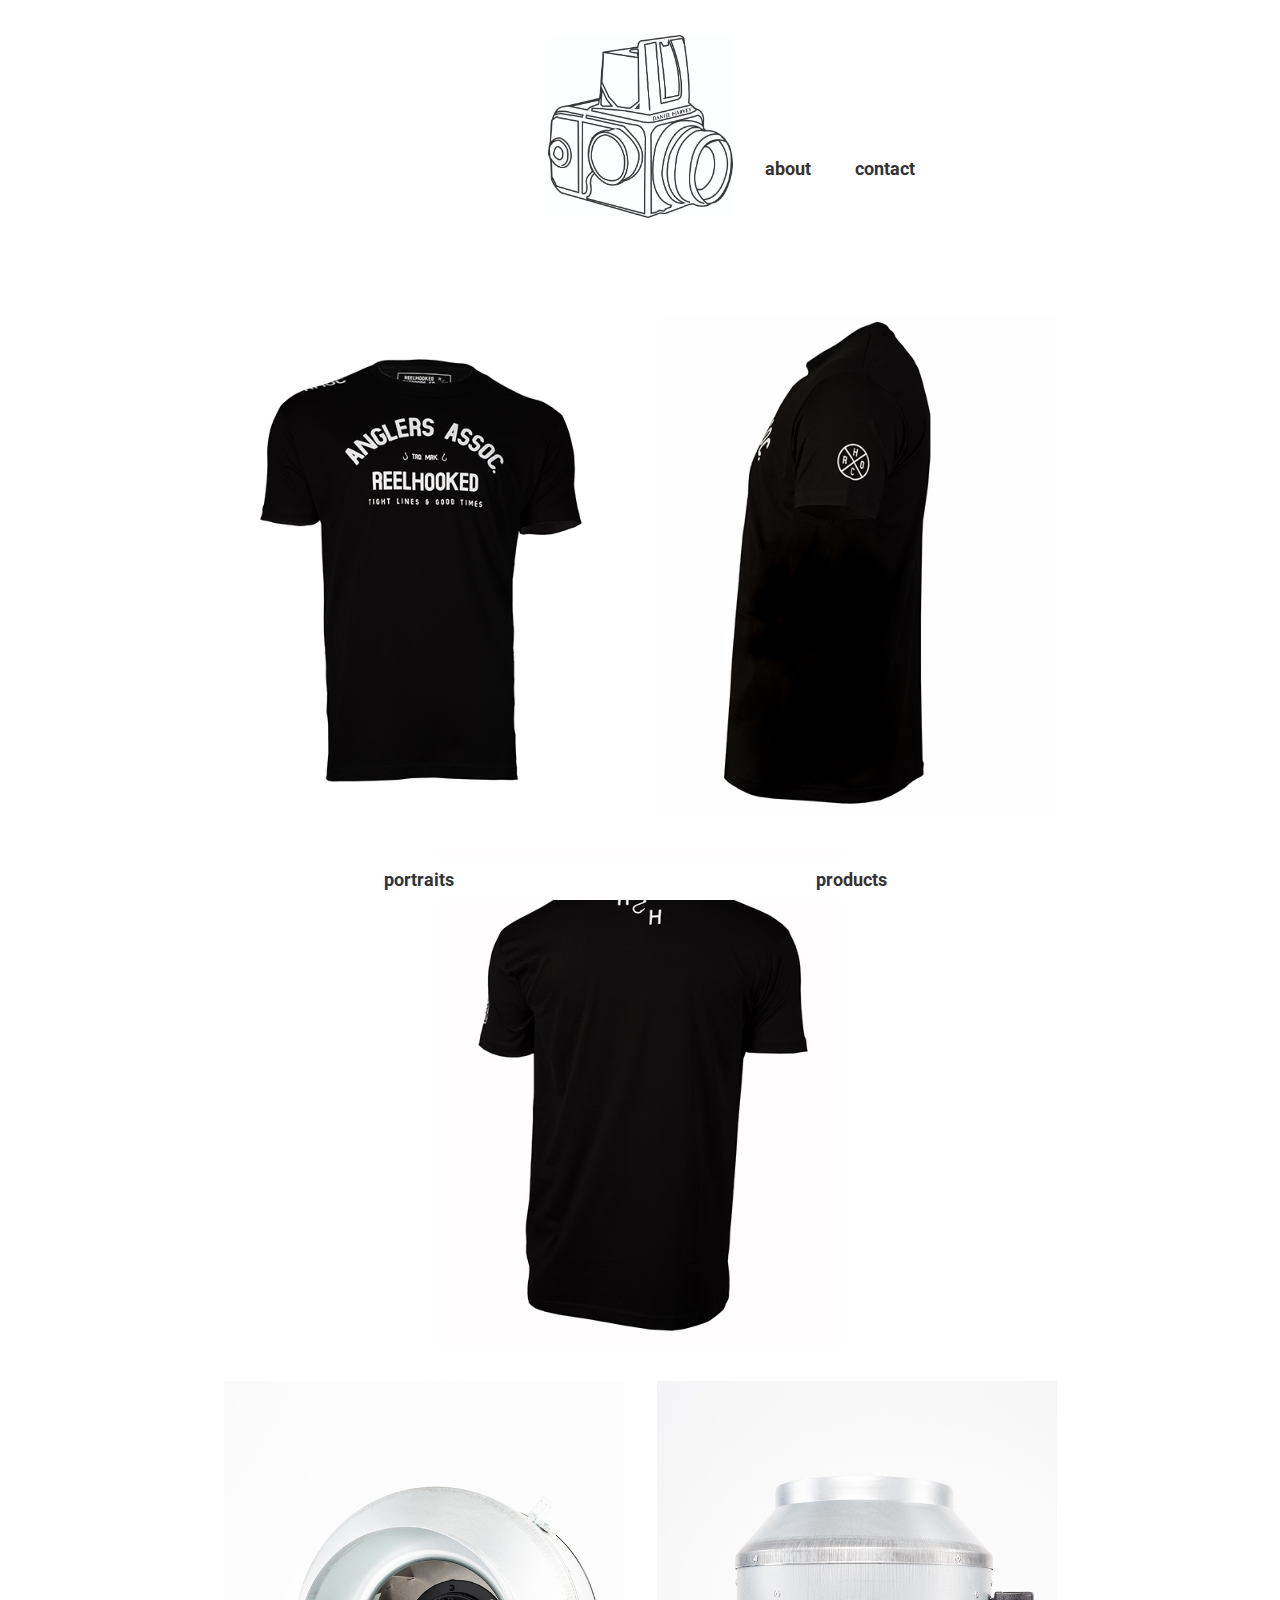
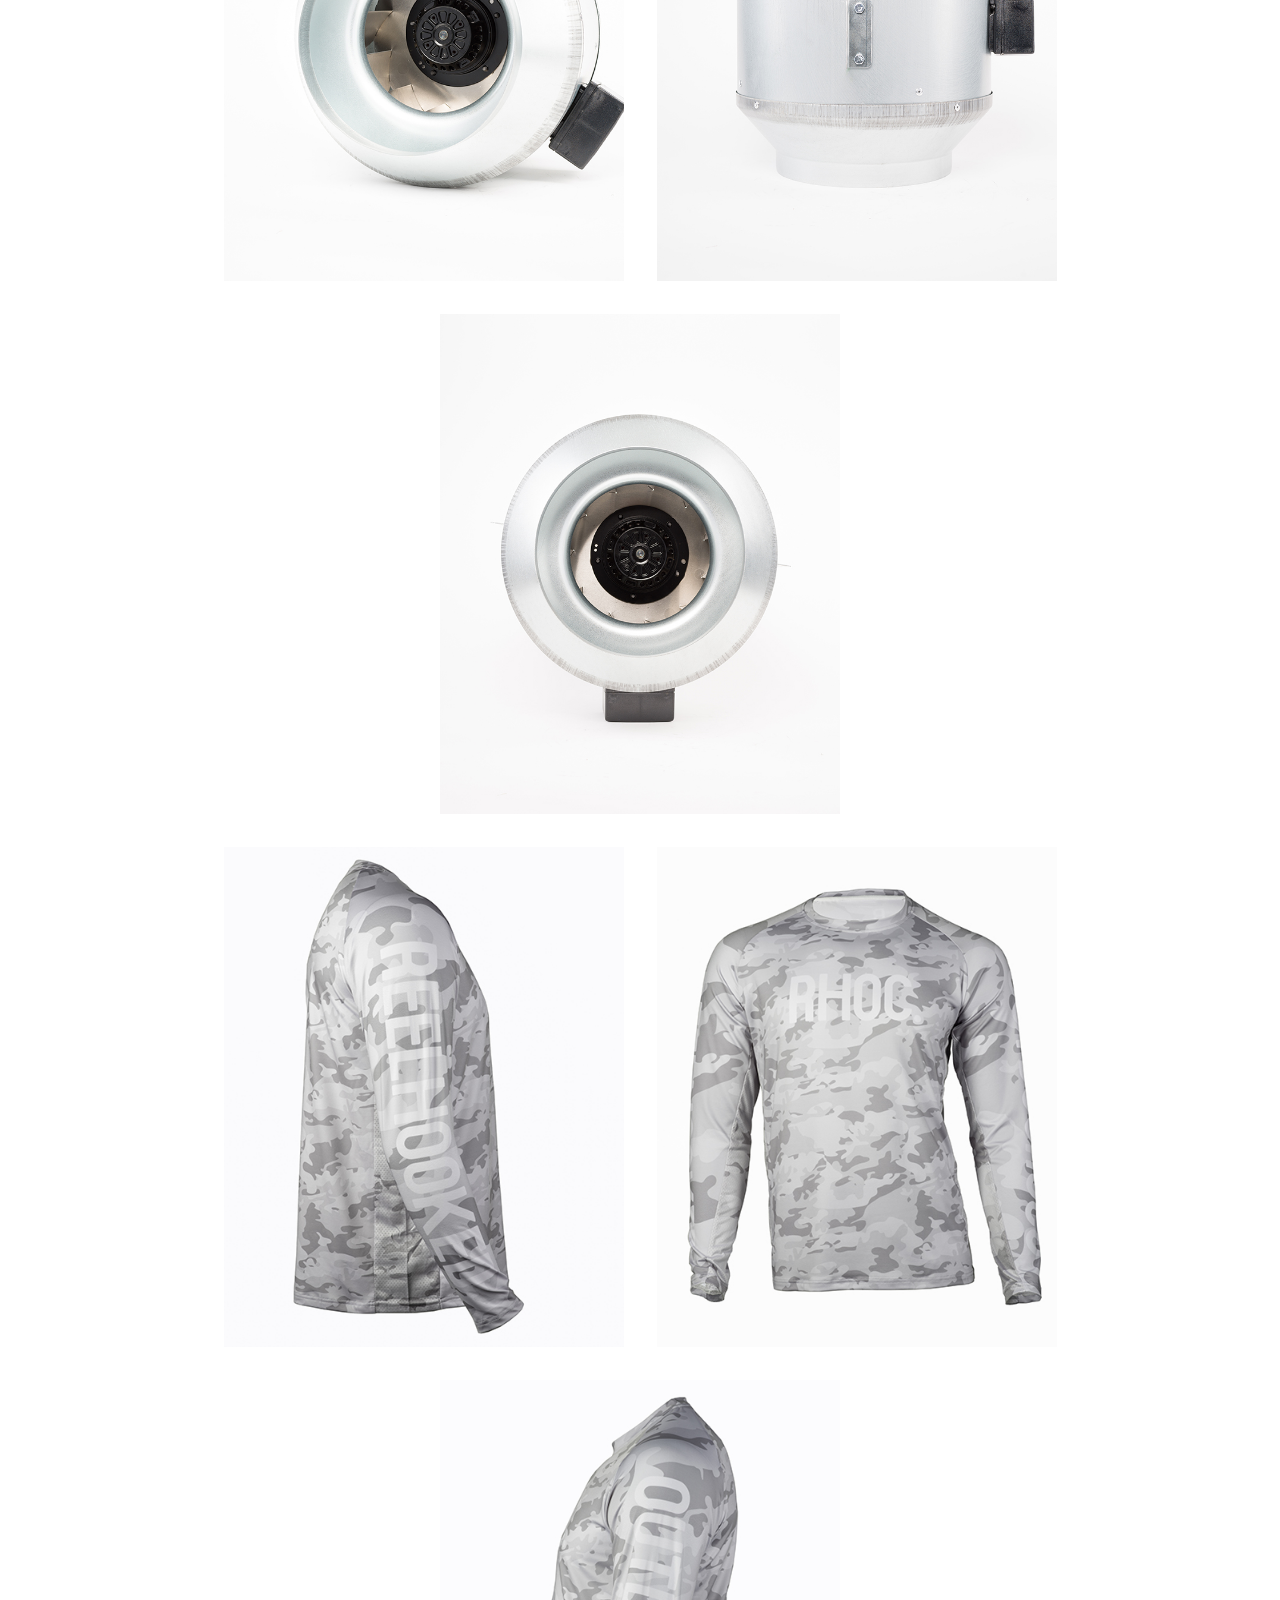
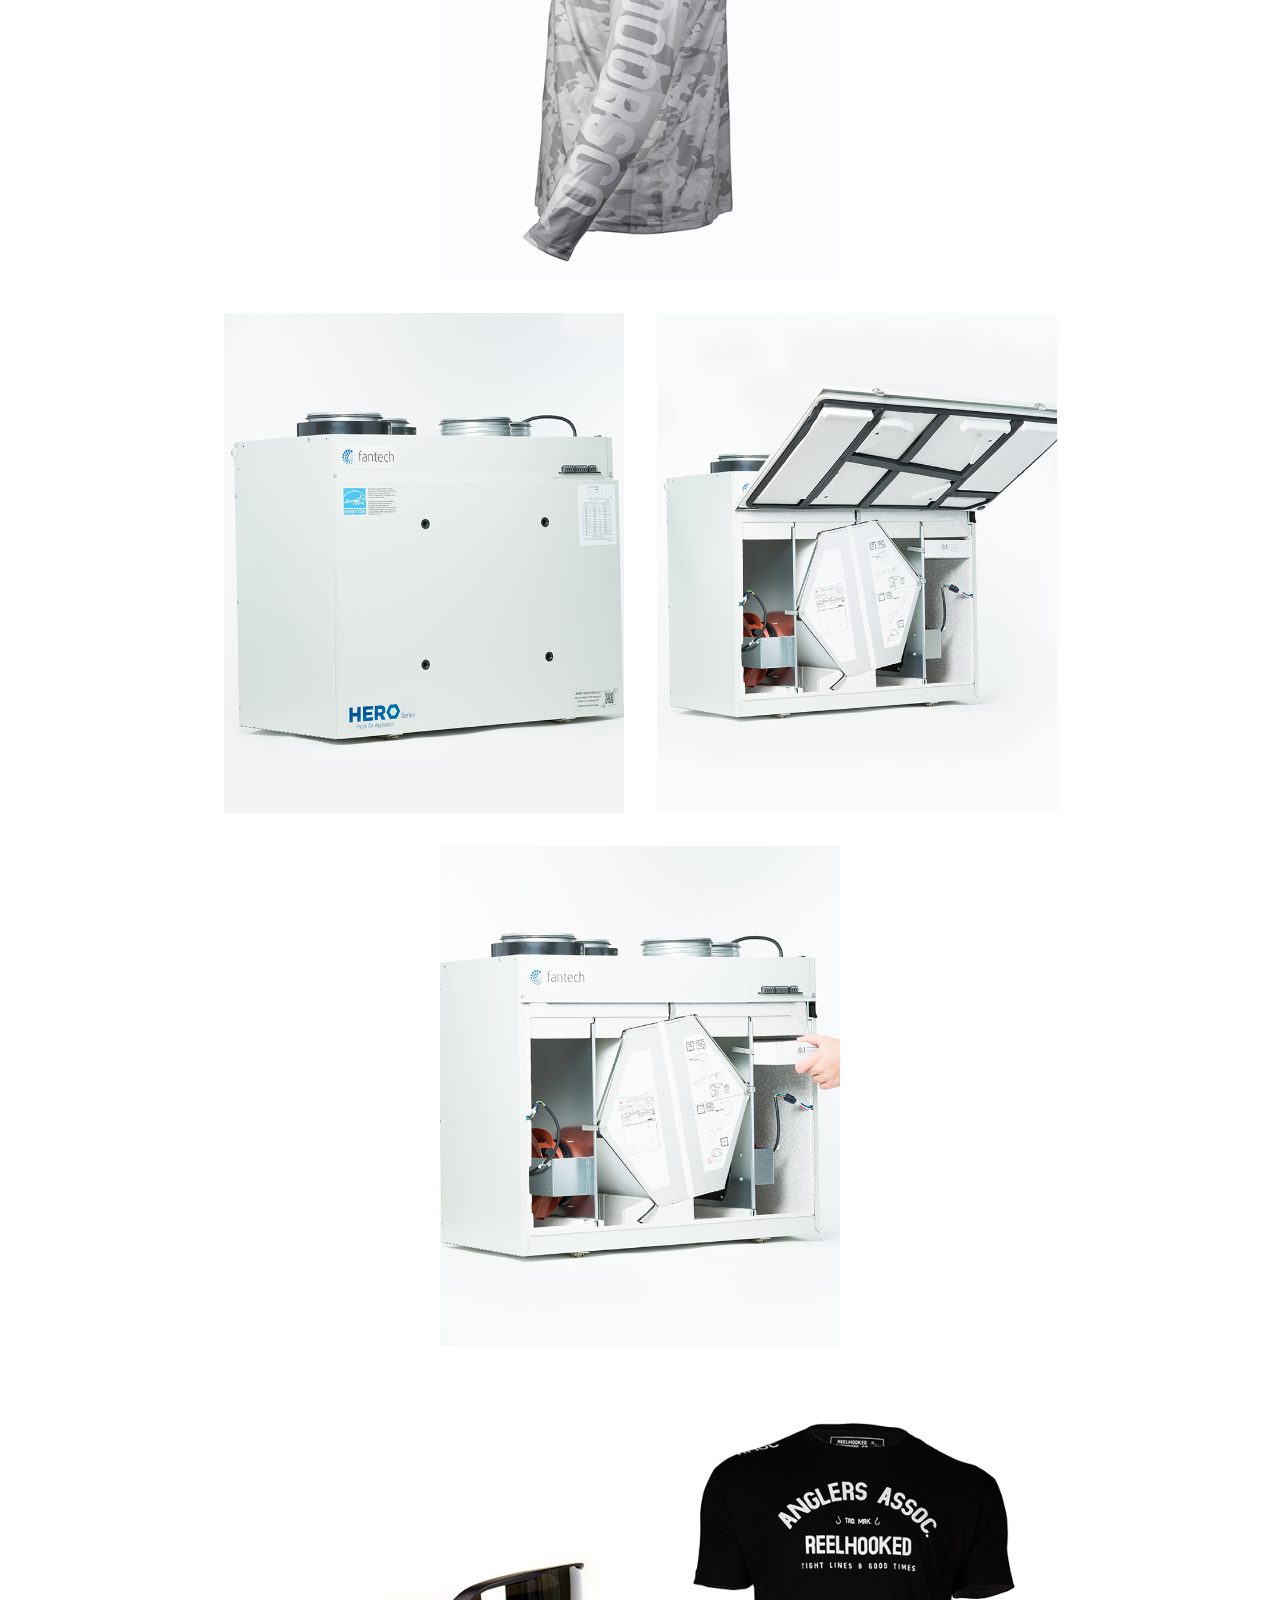
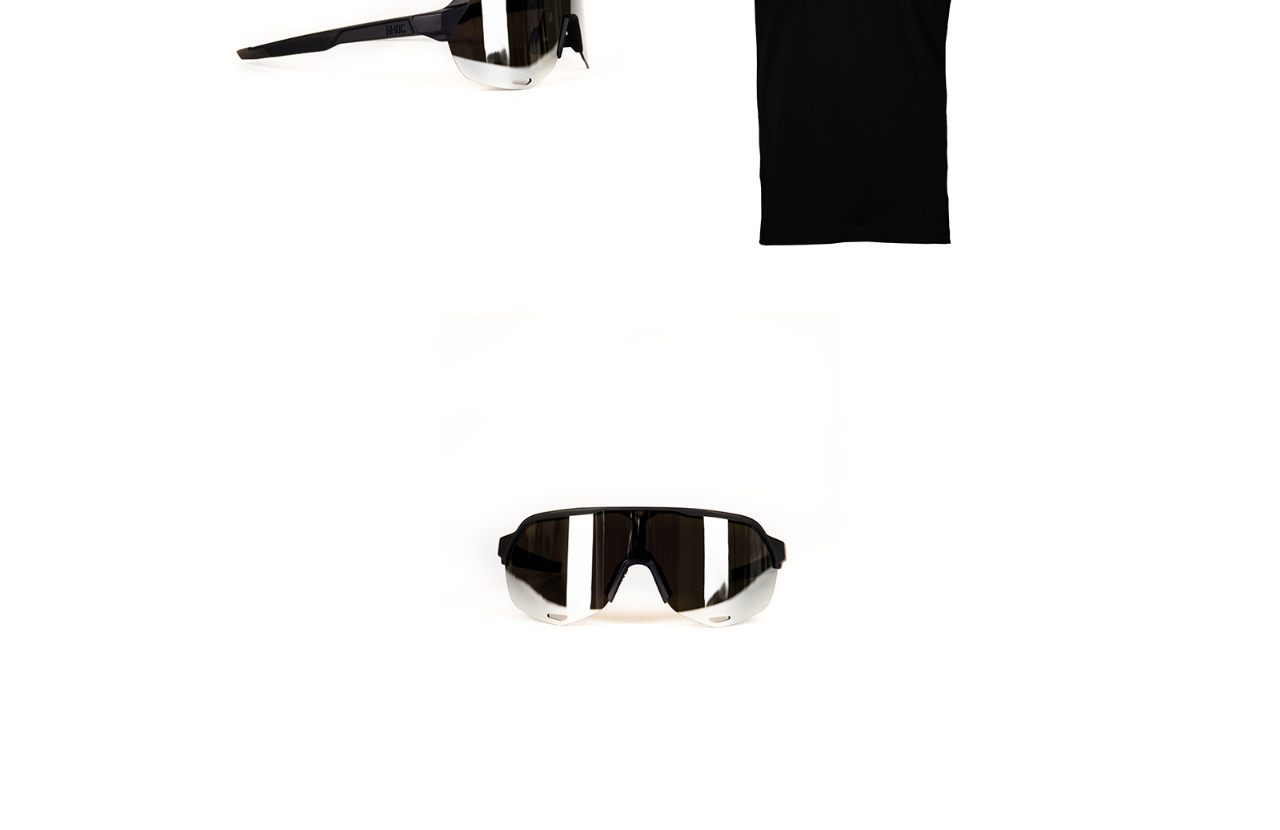
<file: products.html>
<!DOCTYPE html>
<html lang="en" dir="ltr">
  <head>
          <!-- Global site tag (gtag.js) - Google Analytics -->
      <script async src="https://www.googletagmanager.com/gtag/js?id=G-QVLJ7PCMH1"></script>
      <script>
        window.dataLayer = window.dataLayer || [];
        function gtag(){dataLayer.push(arguments);}
        gtag('js', new Date());

        gtag('config', 'G-QVLJ7PCMH1');
      </script>

    <meta charset="utf-8">
    <meta name="keywords" content="portrait and commercial product photography" />
    <meta name="description" content="Professional Product and Portrait Photographer in London, Ontario." />

    <title>products</title>

    <!--Google Fonts-->
    <link href="https://fonts.googleapis.com/css2?family=Roboto:wght@300&display=swap" rel="stylesheet">

    <!--Favicon-->
    <link rel="icon" type="image/ico" href="images/favicon.ico" />

    <!--Link to CSS File-->
    <link type="text/css" rel="stylesheet" href="css/styles.css" />

    <link href="lightbox/src/css/lightbox.css" rel="stylesheet" />

    <script src="https://ajax.googleapis.com/ajax/libs/jquery/3.3.1/jquery.min.js"></script>

  </head>

  <body>
    <header>

      <div class="header">
              <a href="index.html">
                <img class="logo" src="images/dhcameralogo.jpg" alt="DH-Logo" width="175"></a>
        <nav>
            <ul>
              <li><a href="about.html">about</a></li>
              <li><a href="contact.html">contact</a></li>
            </ul>
        </nav>
      </div>

    </header>

      <main>

        <div class="container">
        <section class="photography">

          <a href="images/product5.jpg" data-lightbox="image-1" data-title=""><img src="images/product5.jpg" alt="products" width="500"/></a>
          <a href="images/product7.jpg" data-lightbox="image-1" data-title=""><img src="images/product7.jpg" alt="products" width="500"/></a>
          <a href="images/product8.jpg" data-lightbox="image-1" data-title=""><img src="images/product8.jpg" alt="products" width="500"/></a>

          <br>

          <a href="images/product13.jpg" data-lightbox="image-1" data-title=""><img src="images/product13.jpg" alt="products" width="500"/></a>
          <a href="images/product11.jpg" data-lightbox="image-1" data-title=""><img src="images/product11.jpg" alt="products" width="500"/></a>
          <a href="images/product12.jpg" data-lightbox="image-1" data-title=""><img src="images/product12.jpg" alt="products" width="500"/></a>

          <br>

          <a href="images/product9.jpg" data-lightbox="image-1" data-title=""><img src="images/product9.jpg" alt="products" width="500"/></a>
          <a href="images/product6.jpg" data-lightbox="image-1" data-title=""><img src="images/product6.jpg" alt="products" width="500"/></a>
          <a href="images/product10.jpg" data-lightbox="image-1" data-title=""><img src="images/product10.jpg" alt="products" width="500"/></a>

          <br>

          <a href="images/product14.jpg" data-lightbox="image-1" data-title=""><img src="images/product14.jpg" alt="products" width="400"/></a>
          <a href="images/product15.jpg" data-lightbox="image-1" data-title=""><img src="images/product15.jpg" alt="products" width="400"/></a>
          <a href="images/product16.jpg" data-lightbox="image-1" data-title=""><img src="images/product16.jpg" alt="products" width="400"/></a>

          <br>

          <a href="images/product2.jpg" data-lightbox="image-1" data-title=""><img src="images/product2.jpg" alt="products" width="500"/></a>
          <a href="images/product5.jpg" data-lightbox="image-1" data-title=""><img src="images/product5.jpg" alt="products" width="500"/></a>
          <a href="images/product3.jpg" data-lightbox="image-1" data-title=""><img src="images/product3.jpg" alt="products" width="500"/></a>

          <br>

        </section>
        </div>

      </main>

    <footer>
        <nav>
          <ul>
            <li><a href="portraits.html">portraits</a></li>
            <li><a href="products.html">products</a></li>
          </ul>
        </nav>
    </footer>

      <script src="lightbox/src/js//lightbox.js"></script>
  </body>
</html>
</file>
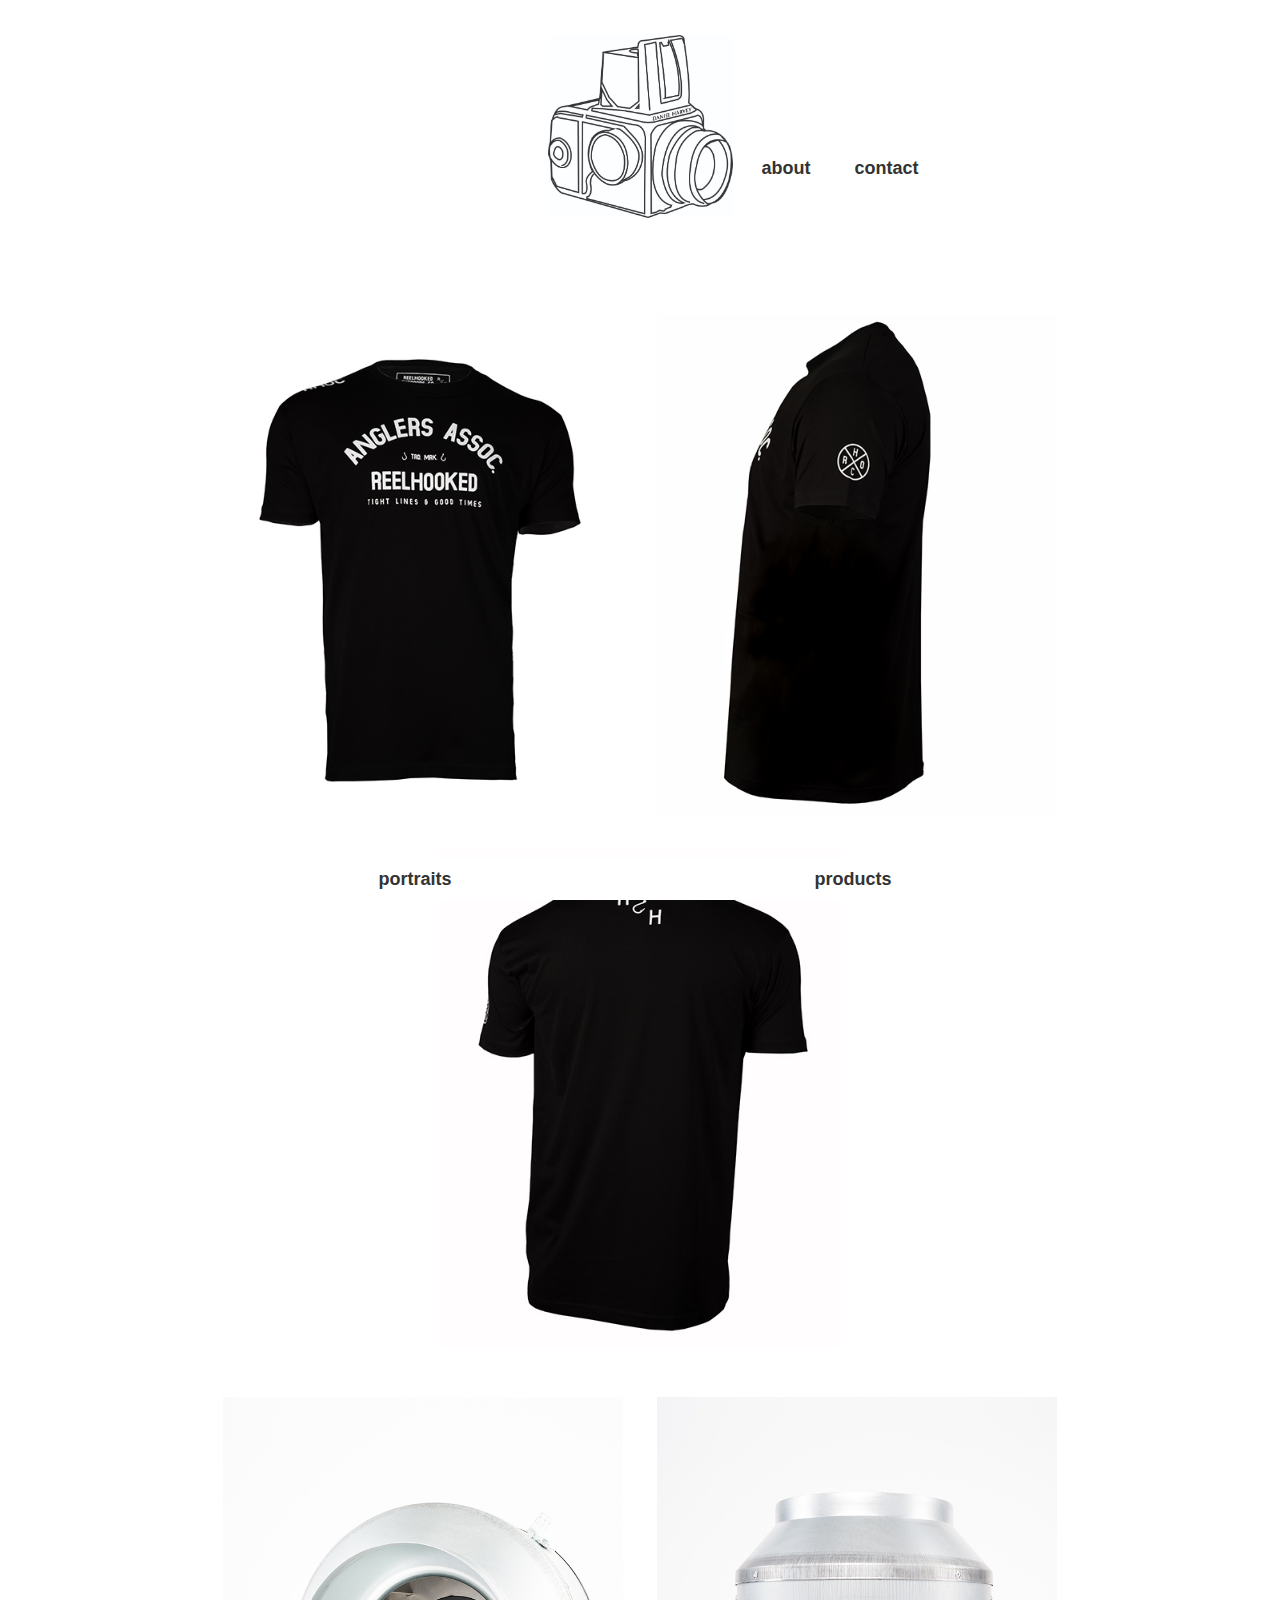
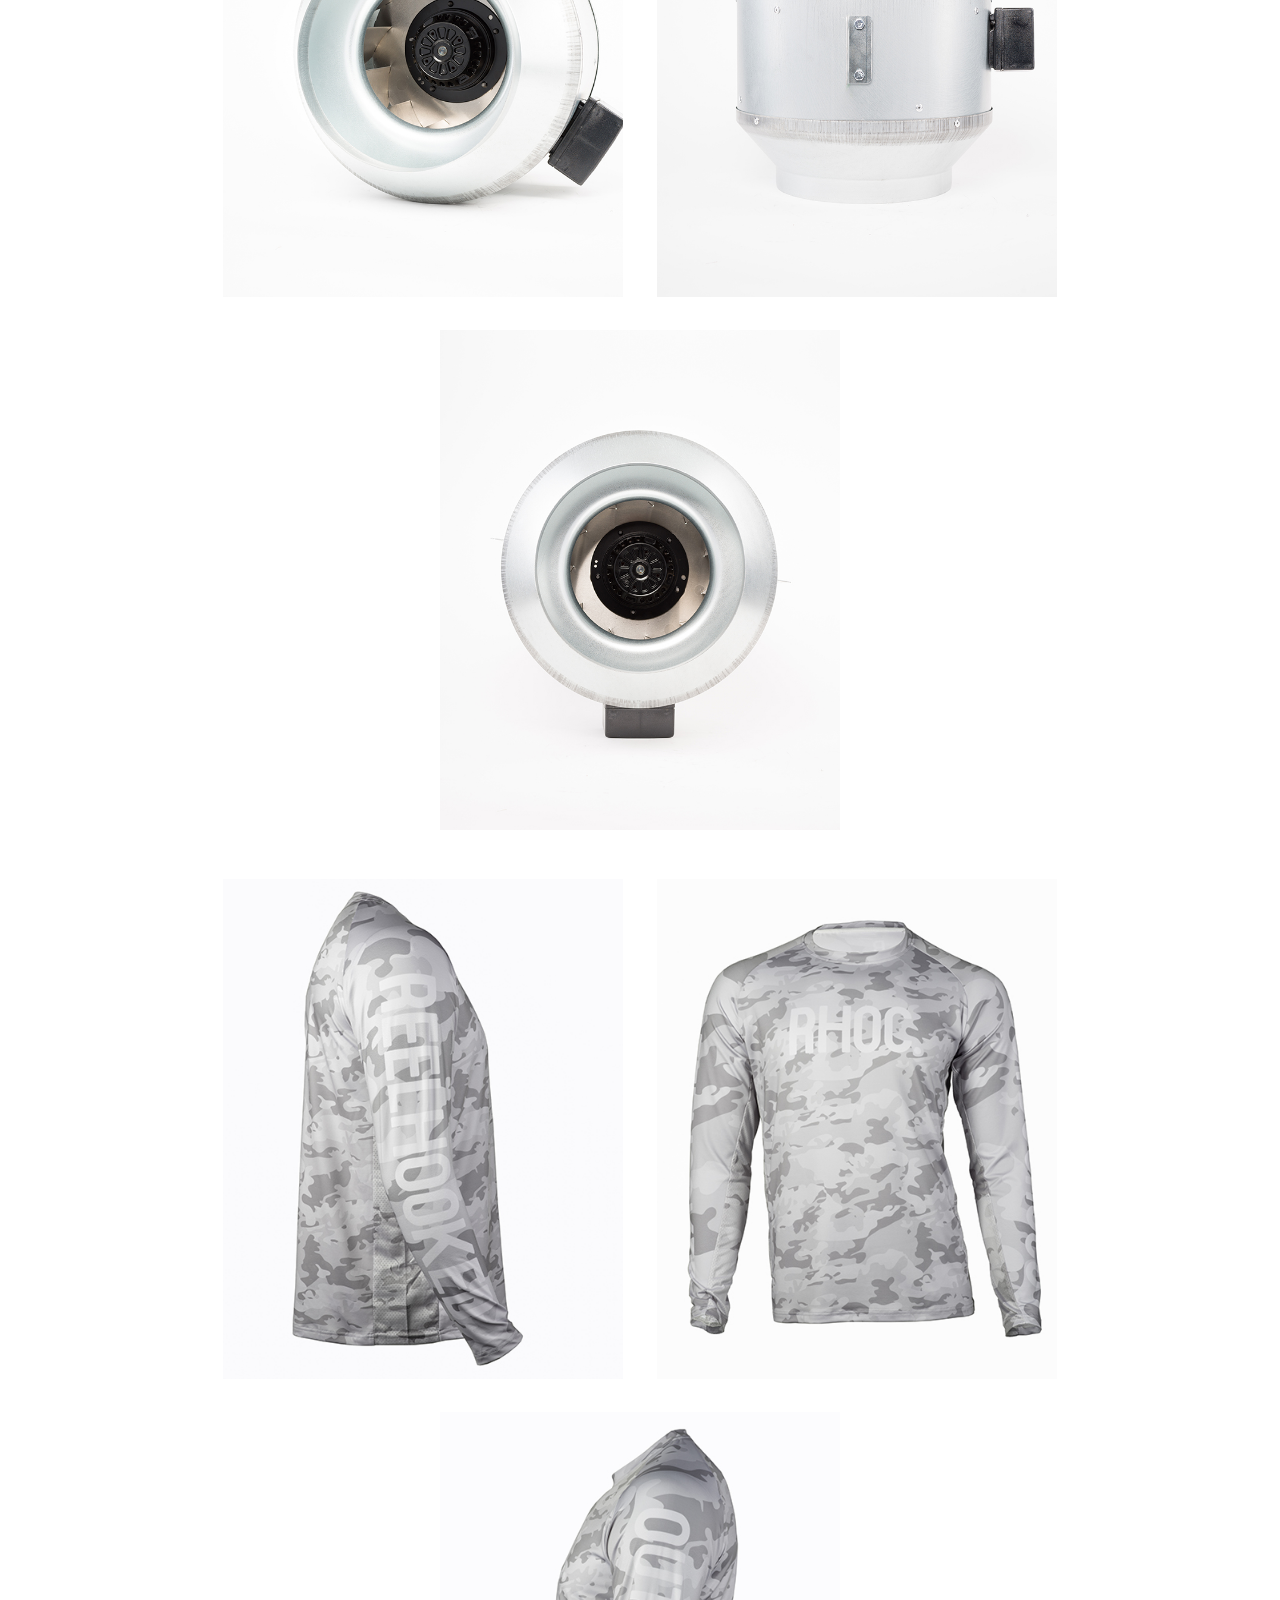
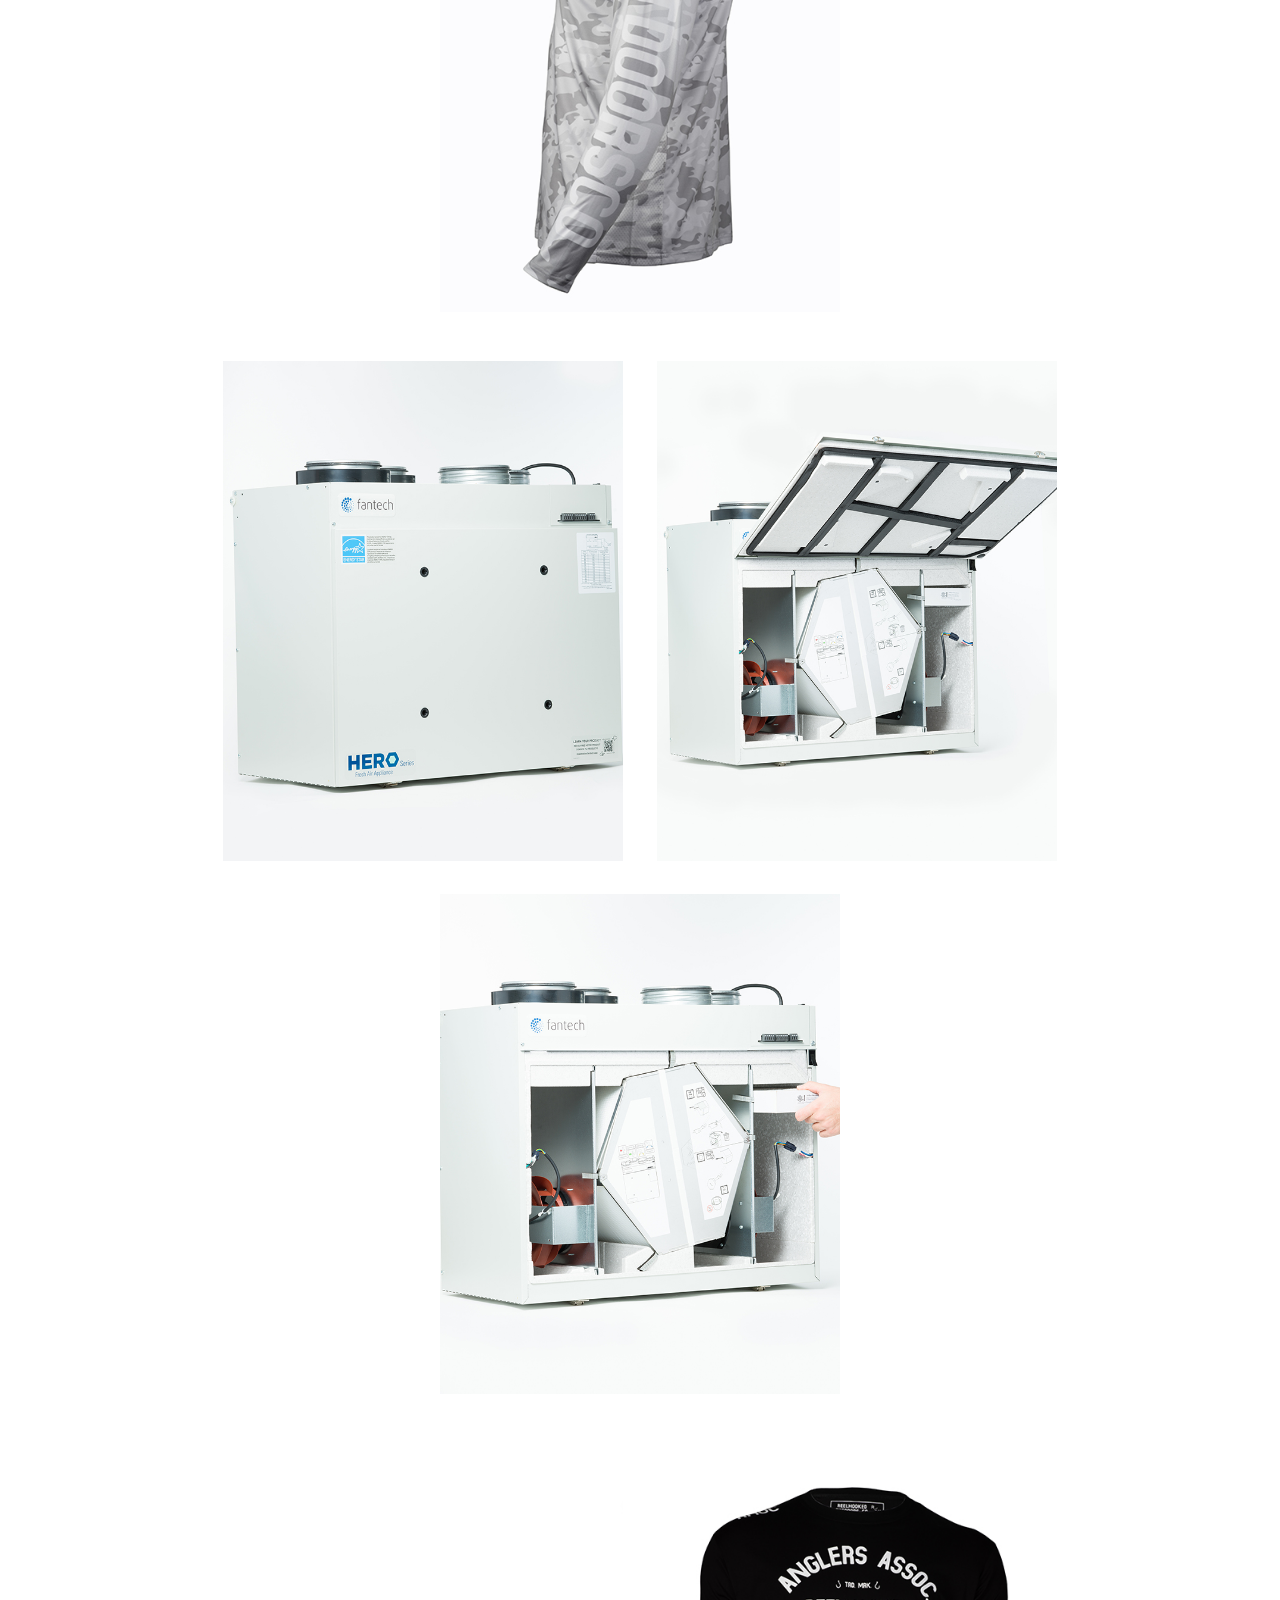
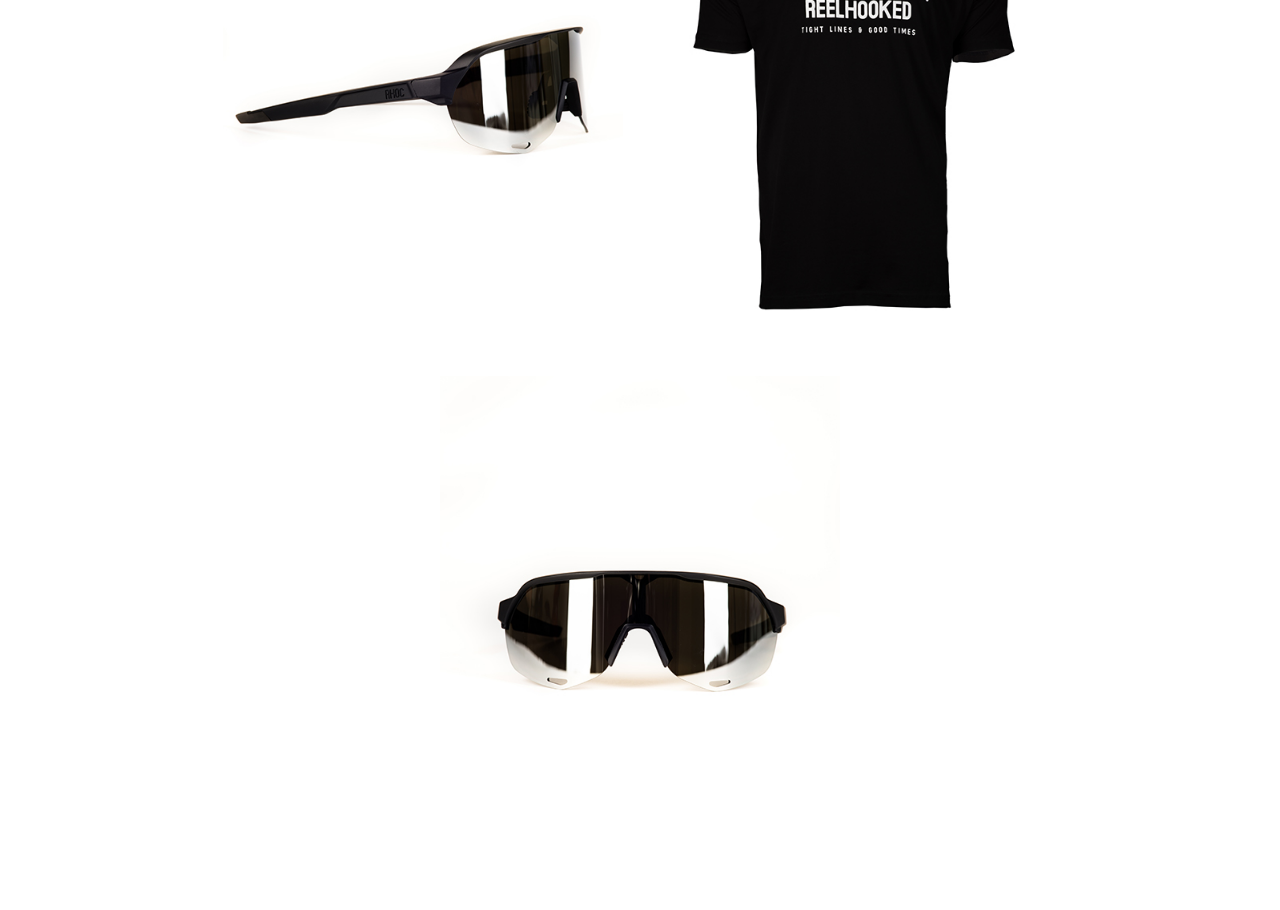
<file: things.html>
<!DOCTYPE html>
<html lang="en" dir="ltr">
  <head>
    <meta charset="utf-8">
    <title>products</title>

    <link rel="icon" type="image/ico" href="images/favicon.ico" />

    <!--Link to CSS File-->
    <link type="text/css" rel="stylesheet" href="css/styles.css" />

    <link href="lightbox/src/css/lightbox.css" rel="stylesheet" />

    <script src="https://ajax.googleapis.com/ajax/libs/jquery/3.3.1/jquery.min.js"></script>

  </head>

  <body>
    <header>

      <div class="header">
              <a href="index.html">
                <img class="logo" src="images/dhcameralogo.jpg" alt="DH-Logo" width="175"></a>
        <nav>
            <ul>
              <li><a href="about.html">about</a></li>
              <li><a href="contact.html">contact</a></li>
            </ul>
        </nav>
      </div>

    </header>

      <main>

        <div class="container">
        <section class="photography">

          <a href="images/product5.jpg" data-lightbox="image-1" data-title=""><img src="images/product5.jpg" alt="products" width="500"/></a>
          <a href="images/product7.jpg" data-lightbox="image-1" data-title=""><img src="images/product7.jpg" alt="products" width="500"/></a>
          <a href="images/product8.jpg" data-lightbox="image-1" data-title=""><img src="images/product8.jpg" alt="products" width="500"/></a>

          <br></br>

          <a href="images/product13.jpg" data-lightbox="image-1" data-title=""><img src="images/product13.jpg" alt="products" width="500"/></a>
          <a href="images/product11.jpg" data-lightbox="image-1" data-title=""><img src="images/product11.jpg" alt="products" width="500"/></a>
          <a href="images/product12.jpg" data-lightbox="image-1" data-title=""><img src="images/product12.jpg" alt="products" width="500"/></a>

          <br></br>

          <a href="images/product9.jpg" data-lightbox="image-1" data-title=""><img src="images/product9.jpg" alt="products" width="500"/></a>
          <a href="images/product6.jpg" data-lightbox="image-1" data-title=""><img src="images/product6.jpg" alt="products" width="500"/></a>
          <a href="images/product10.jpg" data-lightbox="image-1" data-title=""><img src="images/product10.jpg" alt="products" width="500"/></a>

          <br></br>

          <a href="images/product14.jpg" data-lightbox="image-1" data-title=""><img src="images/product14.jpg" alt="products" width="400"/></a>
          <a href="images/product15.jpg" data-lightbox="image-1" data-title=""><img src="images/product15.jpg" alt="products" width="400"/></a>
          <a href="images/product16.jpg" data-lightbox="image-1" data-title=""><img src="images/product16.jpg" alt="products" width="400"/></a>

          <br></br>

          <a href="images/product2.jpg" data-lightbox="image-1" data-title=""><img src="images/product2.jpg" alt="products" width="500"/></a>
          <a href="images/product5.jpg" data-lightbox="image-1" data-title=""><img src="images/product5.jpg" alt="products" width="500"/></a>
          <a href="images/product3.jpg" data-lightbox="image-1" data-title=""><img src="images/product3.jpg" alt="products" width="500"/></a>

          <br></br>

        </section>
        </div>

      </main>

      <footer>
        <nav>
          <ul>
            <li><a href="people.html">portraits</a></li>
            <li><a href="things.html">products</a></li>
          </ul>
        </nav>
      </footer>

      <script src="lightbox/src/js//lightbox.js"></script>
  </body>
</html>
</file>
<file: css/styles.css>
/*===========================

--Universal Styling

================================*/
* {
  margin: 0;
  padding: 0;
  border: 0;
}

/*===========================

--Header Styling

================================*/
header {
  position: fixed;
  width: 100%;
  top: 0;
  background: white;
  z-index: 99;
}

header nav {
    display: inherit;
    max-width: inherit;
    text-align: center;
    position: relative;
    top: -80px;
    right: -200px;
}

header nav li {
    display: inline-block;
    margin: 20px;
    top: 40px;
}

header nav a {
    text-decoration: none;
    font-family: 'Roboto', sans-serif;
    font-size: 18px;
    color: #333;
    font-weight: bold;
    transition: .2s;
}

header nav a:hover {
    border-bottom: 3px solid #333;
    transition: .2s;
}

.logo {
  display: block;
  margin-left: auto;
  margin-right: auto;
  width: 185px;
  padding-top: 35px;
  animation: logodrop 1s linear;
}

/*===========================

--Main body Styling

================================*/


.contact-forms {
  padding: 30px;
  border-radius: 5px;
  background: grey;
  max-width: 500px;
  font-family: serif;
  margin: auto;
  text-align: left;
}

.label_input_wrap {
  display: block;
}

.input-section {
  margin-bottom: 5px;
  font-family: 'Roboto', sans-serif;
}

input {
  padding: 5px;
  font-family: 'Roboto', sans-serif;
}

div.submit {
  font-family: 'Roboto', sans-serif;
}

textarea {
  font-family: 'Roboto', sans-serif;
  padding: 5px;
}

main {
  text-align: center;
  text-decoration: none;
  font-family: 'Roboto', sans-serif;
  font-size: 14px;
  color: #333;
  font-weight: bold;
  margin-top: 300px;
}

main nav {
    display: inherit;
    width: inherit;
    text-align: center;
}

main nav li {
    display: inline-block;
    margin: 0 170px;
    margin-bottom: 40px;
    margin-left: 165px;
    margin-right: 195px;
    text-align: center;
}

main nav a {
    text-decoration: none;
    font-family: 'Roboto', sans-serif;
    font-size: 18px;
    color: #333;
    font-weight: bold;
    transition: .2s;
    text-align: center;
}

main nav a:hover {
    border-bottom: 3px solid #333;
    transition: .2s;
}

.customtext{
  color: gray;
  font-size: 24px;
  display: block;
}

main nav li {
      display: inline-block;
      margin: 0 170px;
      margin-bottom: 40px;
      margin-left: 165px;
      margin-right: 195px;
      text-align: center;
  }

main nav a {
      text-decoration: none;
      font-family: 'Roboto', sans-serif;
      font-size: 18px;
      color: #333;
      font-weight: bold;
      transition: .2s;
      text-align: center;
  }

main nav a:hover {
      border-bottom: 3px solid #333;
      transition: .2s;
}

h3 {
  font-family: 'Roboto', sans-serif;
}

.photography img {
  width: 400px;
  height: 500px;
  object-fit: cover;
  margin: 15px;
  display: inline-block;
  z-index: 99;
}

.self-portrait img {
  width: 400px;
  height: 500px;
  object-fit: cover;
  margin: 15px;
  display: inline-block;
  z-index: 99;
}

.couple {
  width: 400px;
  height: 500px;
  object-fit: cover;
  margin: 15px;
  display: inline-block;
  z-index: 99;
  transition: 2s;
}

.fan {
  width: 400px;
  height: 500px;
  object-fit: cover;
  margin: 15px;
  display: inline-block;
  z-index: 99;
  transition: 2s;
}

.couple:hover {
  height: 600px;
  width: 500px;
  transition: 2s;
}

.fan:hover {
  height: 600px;
  width: 500px;
  transition: 2s;
}

.aboutme {
  width: 300px;
  text-align: left;
  display: inline-block;
  margin-right: 30px;
  position: relative;
  top: -450px;
  right: 210px;
  z-index:90;
  margin: 15px;
  font-family: 'Optima', sans-serif;
}

.aboutphotography {
  width: 300px;
  text-align: left;
  margin-left: 30px;
  display: inline-block;
  margin-right: 30px;
  position: relative;
  top: -600px;
  right: -200px;
  z-index: 90;
  margin: 15px;
  font-family: 'Optima', sans-serif;
}

.contact-info {
    text-align: center;
    width: 300px;
    position: relative;
    margin: 30px;
    display: inline-block;
    top: -500px;
}

.studio-image img {
  width: 600px;
  height: 500px;
  object-fit: cover;
  margin: 15px;
  margin-left: 30px;
  display: inline-block;
  z-index: 95;
  position: relative;
  right: 525px;
}

.studio-map img {
  width: 600px;
  height: 500px;
  object-fit: cover;
  margin: 15px;
  margin-left: 30px;
  display: inline-block;
  z-index: 95;
  position: relative;
  right: -525px;
  top: -1160px;

}

/*===========================

--Footer Styling

================================*/

.bottomlogo {
  position: absolute;
  bottom: 0;
  right: 0;
  z-index: 98;
}

.bottomleftlogo {
  float:left;
}


footer{
  padding: 10px;
  position: fixed;
  width: 100%;
  bottom: 0;
  background: white;
  text-decoration: none;
  font-family: 'Roboto', sans-serif;
  font-size: 10px;
  color: #333;
  font-weight: bold;
  z-index: 97;
}


footer nav {
    display: inherit;
    width: inherit;
    text-align: center;
}

footer nav li {
    display: inline-block;
    margin: 0 170px;
    margin-bottom: 0px;
    margin-left: 165px;
    margin-right: 195px;
    text-align: center;
}

footer nav a {
    text-decoration: none;
    font-family: 'Roboto', sans-serif;
    font-size: 18px;
    color: #333;
    font-weight: bold;
    transition: .2s;
    text-align: center;
}

footer nav a:hover {
    border-bottom: 3px solid #333;
    transition: .2s;
}

/*===========================

--Animation Styling

================================*/

@keyframes logodrop {
  from {
    transform: translateY(-200px); }
  to {
    transform: translateY(0px); }
  }
</file>
